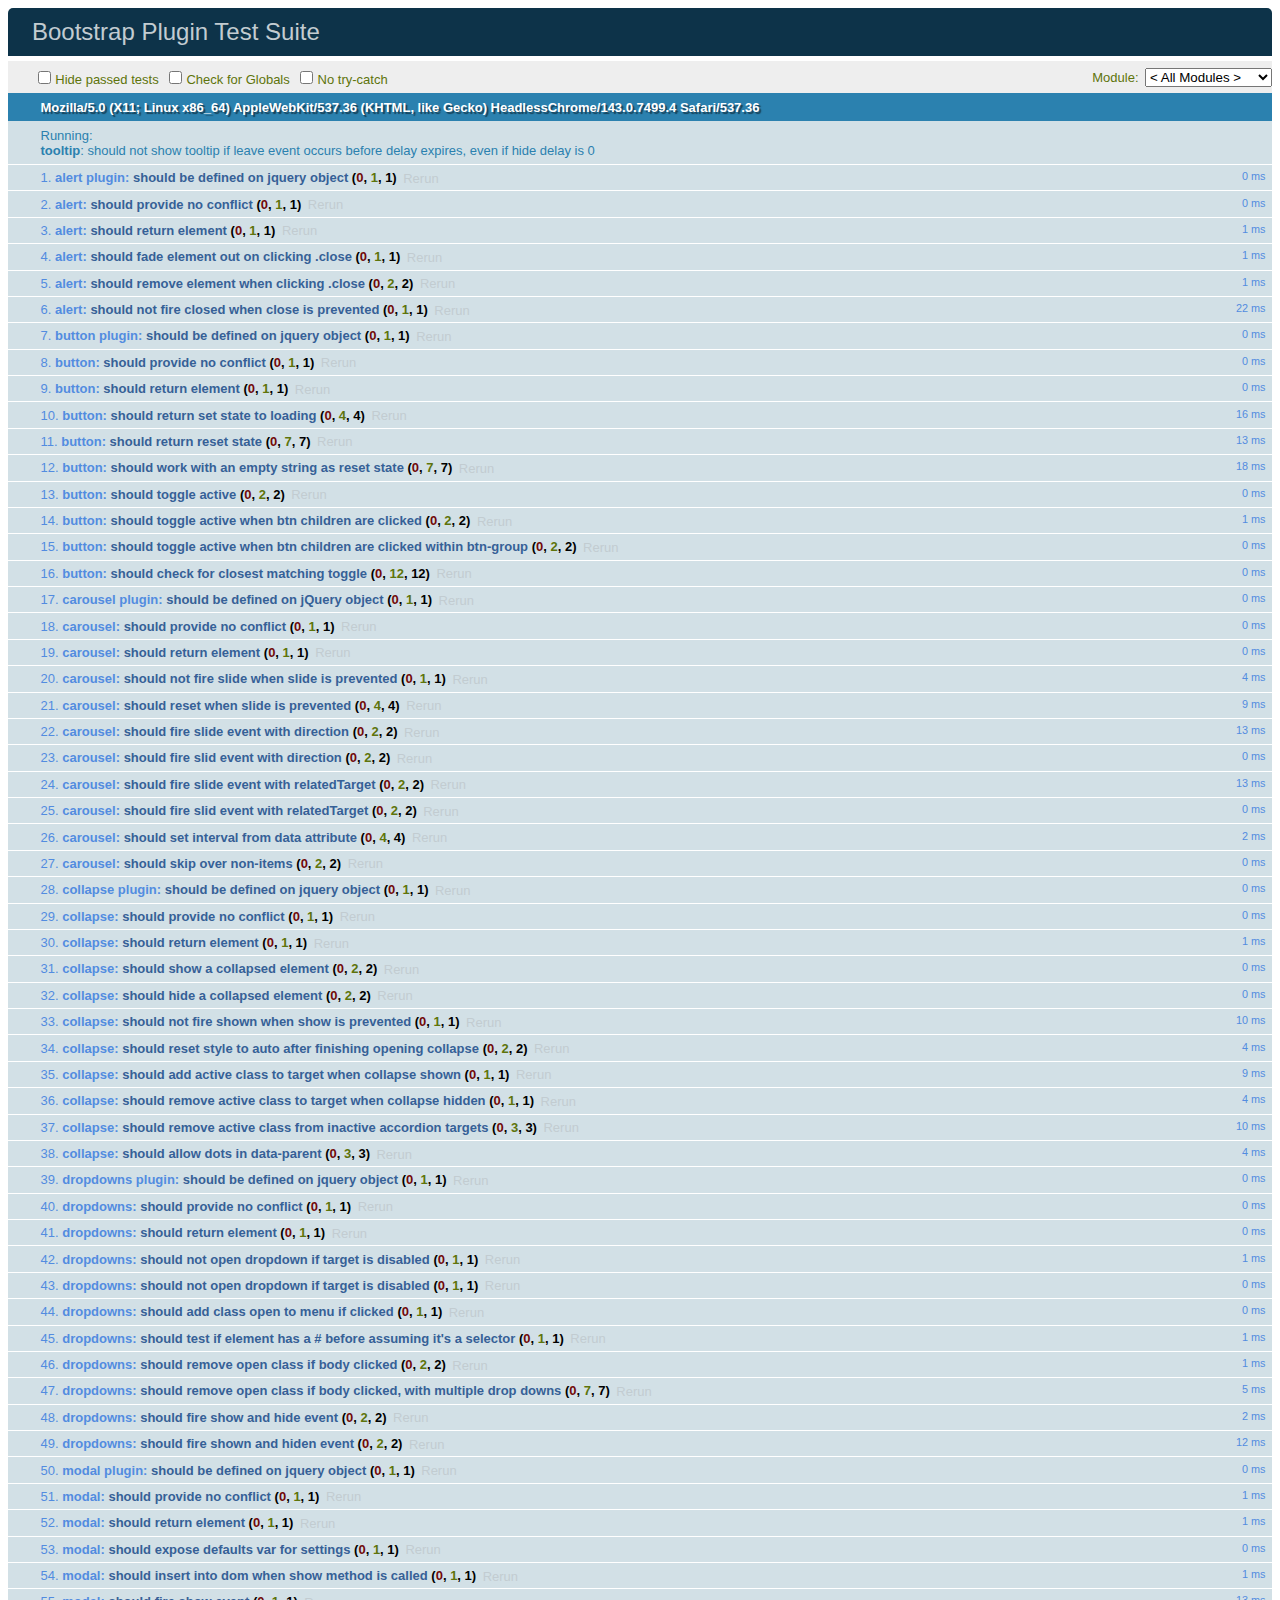
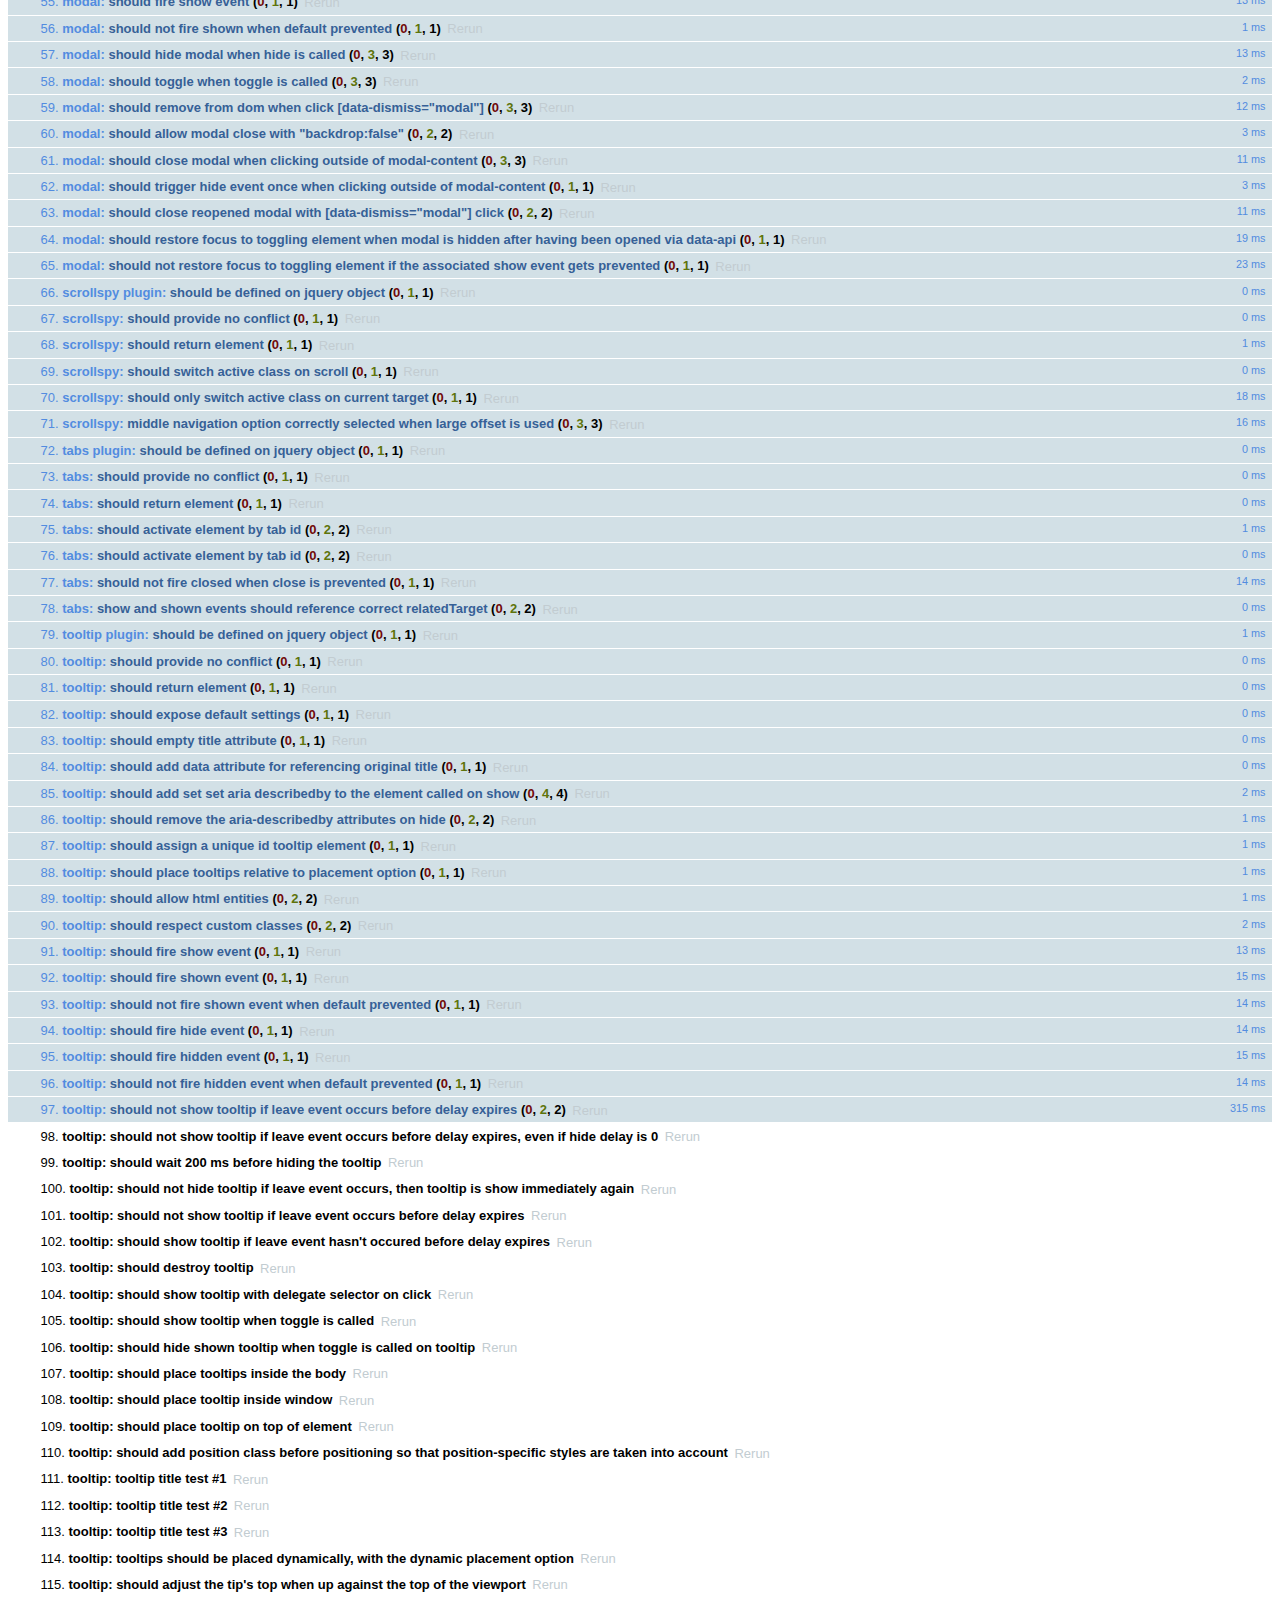
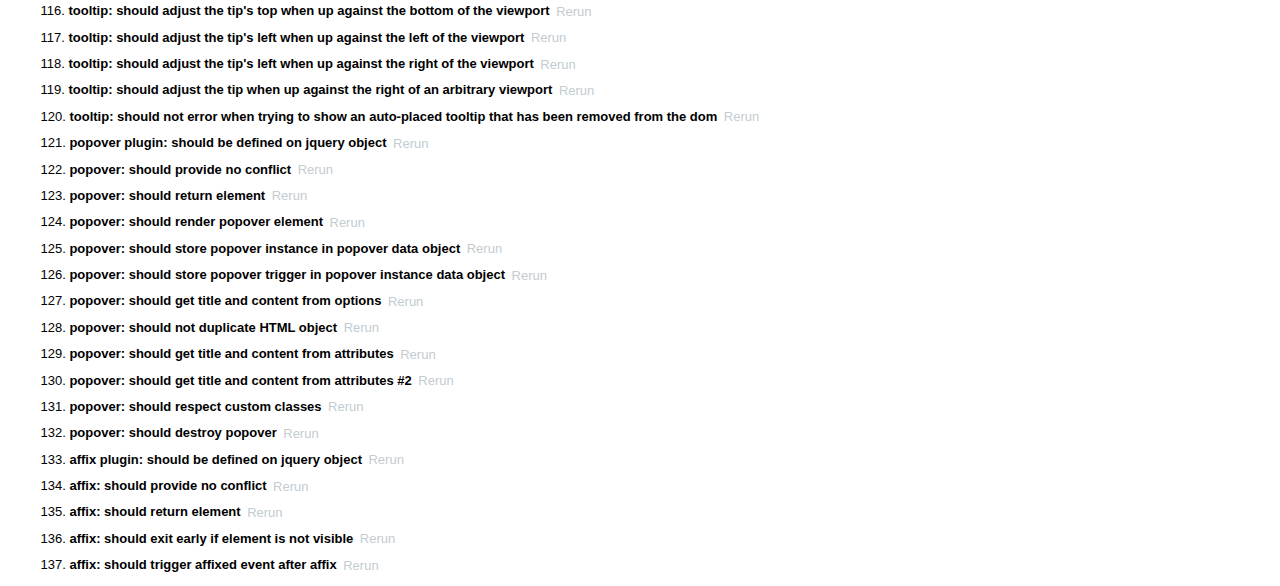
<file: bootstrap/js/tests/index.html>
<!DOCTYPE html>
<html>
  <head>
    <meta charset="utf-8">
    <title>Bootstrap Plugin Test Suite</title>

    <!-- jQuery -->
    <script src="vendor/jquery.min.js"></script>

    <!-- QUnit -->
    <link rel="stylesheet" href="vendor/qunit.css" media="screen">
    <script src="vendor/qunit.js"></script>
    <script>
      // See https://github.com/axemclion/grunt-saucelabs#test-result-details-with-qunit
      var log = []
      QUnit.done = function (test_results) {
        var tests = log.map(function (details) {
          return {
            name: details.name,
            result: details.result,
            expected: details.expected,
            actual: details.actual,
            source: details.source
          }
        })
        test_results.tests = tests

        // Delaying results a bit because in real-world scenario you won't get them immediately
        setTimeout(function () {
          window.global_test_results = test_results
        }, 2000)
      }

      QUnit.testStart(function (testDetails) {
        QUnit.log = function (details) {
          if (!details.result) {
            details.name = testDetails.name
            log.push(details)
          }
        }
      })
    </script>

    <!-- Plugin sources -->
    <script>$.support.transition = false</script>
    <script src="../../js/alert.js"></script>
    <script src="../../js/button.js"></script>
    <script src="../../js/carousel.js"></script>
    <script src="../../js/collapse.js"></script>
    <script src="../../js/dropdown.js"></script>
    <script src="../../js/modal.js"></script>
    <script src="../../js/scrollspy.js"></script>
    <script src="../../js/tab.js"></script>
    <script src="../../js/tooltip.js"></script>
    <script src="../../js/popover.js"></script>
    <script src="../../js/affix.js"></script>

    <!-- Unit tests -->
    <script src="unit/alert.js"></script>
    <script src="unit/button.js"></script>
    <script src="unit/carousel.js"></script>
    <script src="unit/collapse.js"></script>
    <script src="unit/dropdown.js"></script>
    <script src="unit/modal.js"></script>
    <script src="unit/scrollspy.js"></script>
    <script src="unit/tab.js"></script>
    <script src="unit/tooltip.js"></script>
    <script src="unit/popover.js"></script>
    <script src="unit/affix.js"></script>

  </head>
  <body>
    <div>
      <div id="qunit"></div>
      <div id="qunit-fixture"></div>
    </div>
  </body>
</html>
</file>
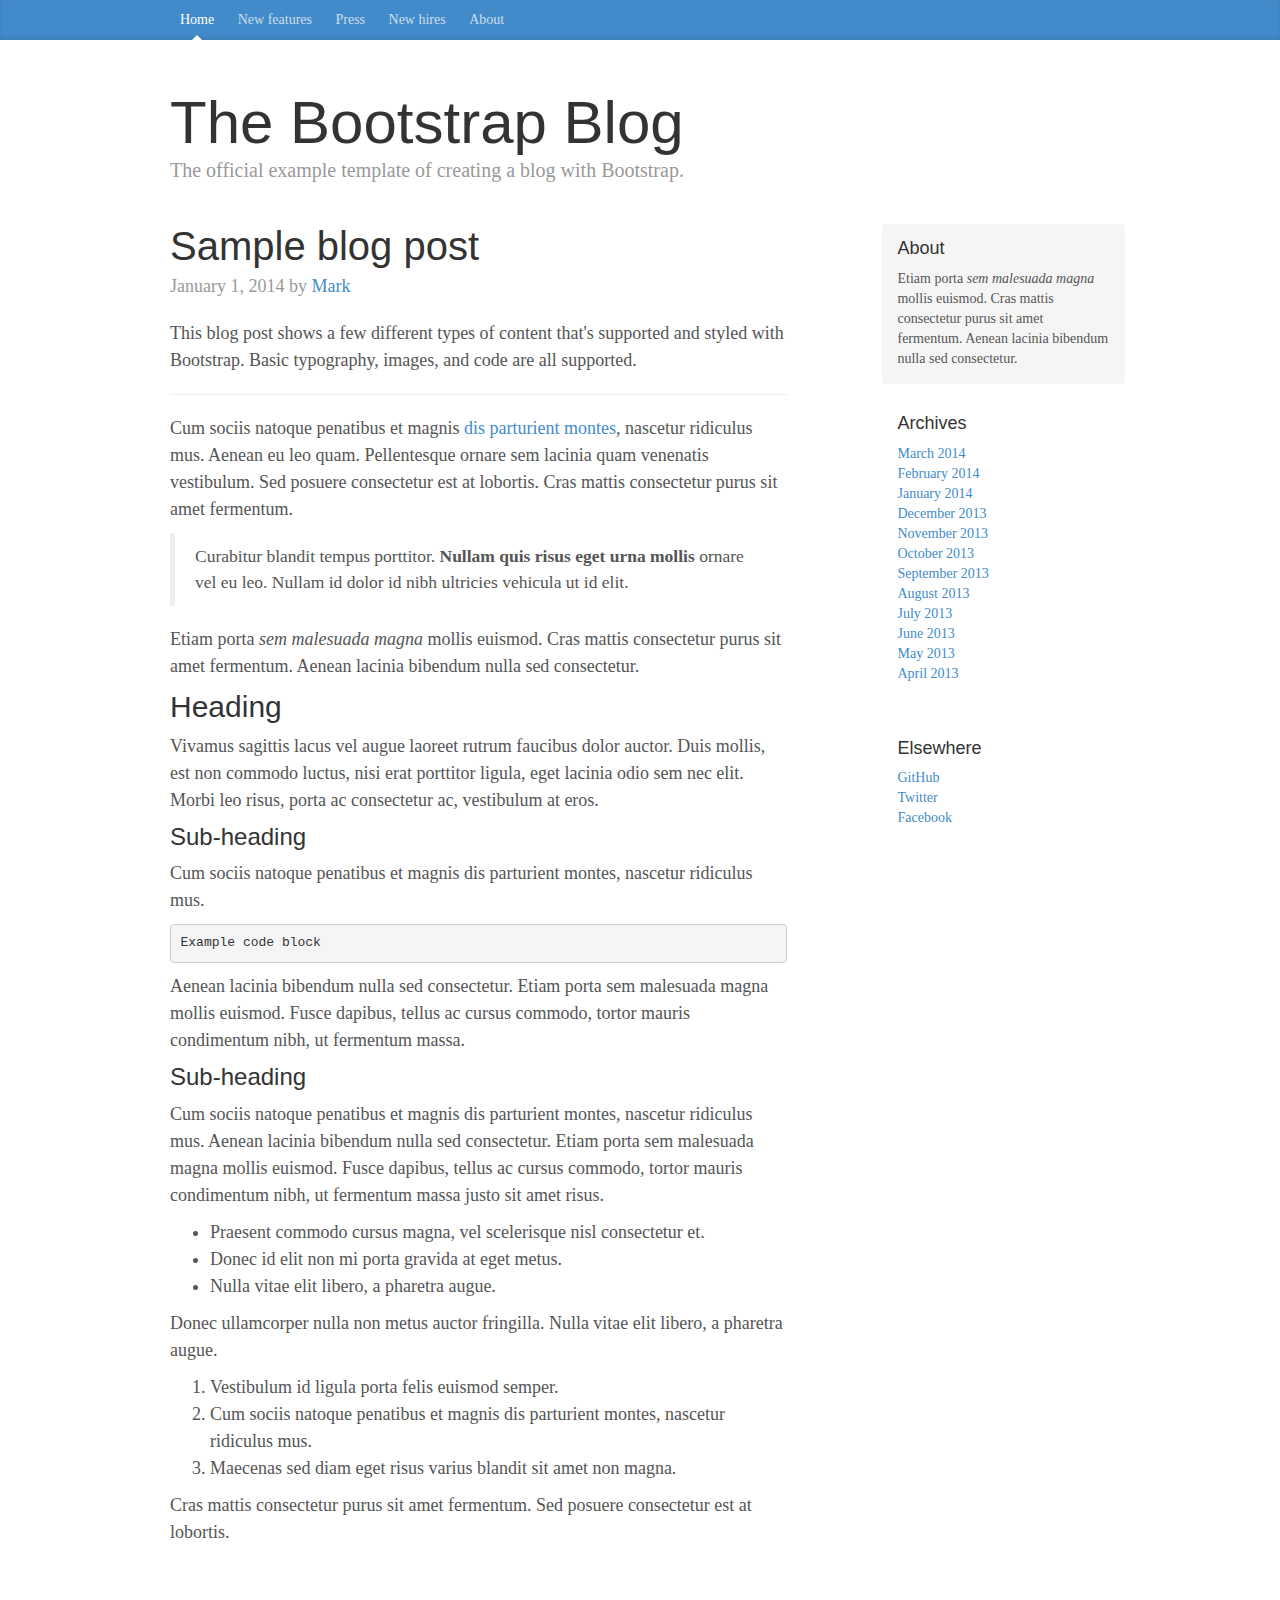
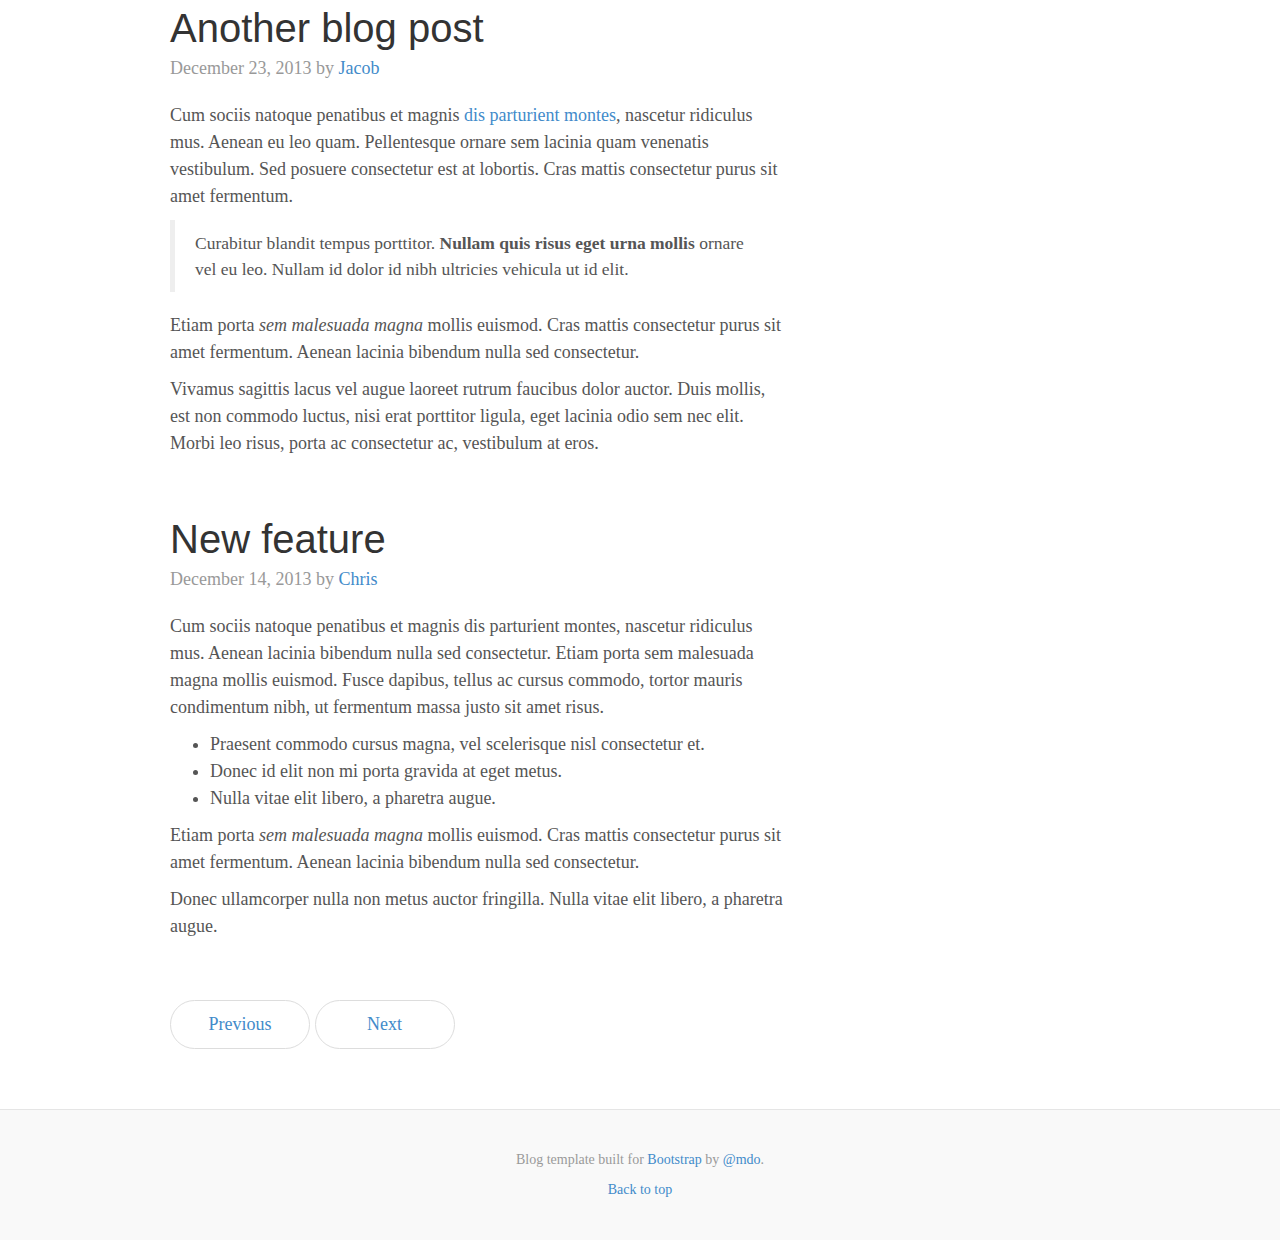
<file: bootstrap/docs/examples/blog/index.html>
<!DOCTYPE html>
<html lang="en">
  <head>
    <meta charset="utf-8">
    <meta http-equiv="X-UA-Compatible" content="IE=edge">
    <meta name="viewport" content="width=device-width, initial-scale=1">
    <meta name="description" content="">
    <meta name="author" content="">
    <link rel="icon" href="../../favicon.ico">

    <title>Blog Template for Bootstrap</title>

    <!-- Bootstrap core CSS -->
    <link href="../../dist/css/bootstrap.min.css" rel="stylesheet">

    <!-- Custom styles for this template -->
    <link href="blog.css" rel="stylesheet">

    <!-- Just for debugging purposes. Don't actually copy these 2 lines! -->
    <!--[if lt IE 9]><script src="../../assets/js/ie8-responsive-file-warning.js"></script><![endif]-->
    <script src="../../assets/js/ie-emulation-modes-warning.js"></script>

    <!-- IE10 viewport hack for Surface/desktop Windows 8 bug -->
    <script src="../../assets/js/ie10-viewport-bug-workaround.js"></script>

    <!-- HTML5 shim and Respond.js IE8 support of HTML5 elements and media queries -->
    <!--[if lt IE 9]>
      <script src="https://oss.maxcdn.com/html5shiv/3.7.2/html5shiv.min.js"></script>
      <script src="https://oss.maxcdn.com/respond/1.4.2/respond.min.js"></script>
    <![endif]-->
  </head>

  <body>

    <div class="blog-masthead">
      <div class="container">
        <nav class="blog-nav">
          <a class="blog-nav-item active" href="#">Home</a>
          <a class="blog-nav-item" href="#">New features</a>
          <a class="blog-nav-item" href="#">Press</a>
          <a class="blog-nav-item" href="#">New hires</a>
          <a class="blog-nav-item" href="#">About</a>
        </nav>
      </div>
    </div>

    <div class="container">

      <div class="blog-header">
        <h1 class="blog-title">The Bootstrap Blog</h1>
        <p class="lead blog-description">The official example template of creating a blog with Bootstrap.</p>
      </div>

      <div class="row">

        <div class="col-sm-8 blog-main">

          <div class="blog-post">
            <h2 class="blog-post-title">Sample blog post</h2>
            <p class="blog-post-meta">January 1, 2014 by <a href="#">Mark</a></p>

            <p>This blog post shows a few different types of content that's supported and styled with Bootstrap. Basic typography, images, and code are all supported.</p>
            <hr>
            <p>Cum sociis natoque penatibus et magnis <a href="#">dis parturient montes</a>, nascetur ridiculus mus. Aenean eu leo quam. Pellentesque ornare sem lacinia quam venenatis vestibulum. Sed posuere consectetur est at lobortis. Cras mattis consectetur purus sit amet fermentum.</p>
            <blockquote>
              <p>Curabitur blandit tempus porttitor. <strong>Nullam quis risus eget urna mollis</strong> ornare vel eu leo. Nullam id dolor id nibh ultricies vehicula ut id elit.</p>
            </blockquote>
            <p>Etiam porta <em>sem malesuada magna</em> mollis euismod. Cras mattis consectetur purus sit amet fermentum. Aenean lacinia bibendum nulla sed consectetur.</p>
            <h2>Heading</h2>
            <p>Vivamus sagittis lacus vel augue laoreet rutrum faucibus dolor auctor. Duis mollis, est non commodo luctus, nisi erat porttitor ligula, eget lacinia odio sem nec elit. Morbi leo risus, porta ac consectetur ac, vestibulum at eros.</p>
            <h3>Sub-heading</h3>
            <p>Cum sociis natoque penatibus et magnis dis parturient montes, nascetur ridiculus mus.</p>
            <pre><code>Example code block</code></pre>
            <p>Aenean lacinia bibendum nulla sed consectetur. Etiam porta sem malesuada magna mollis euismod. Fusce dapibus, tellus ac cursus commodo, tortor mauris condimentum nibh, ut fermentum massa.</p>
            <h3>Sub-heading</h3>
            <p>Cum sociis natoque penatibus et magnis dis parturient montes, nascetur ridiculus mus. Aenean lacinia bibendum nulla sed consectetur. Etiam porta sem malesuada magna mollis euismod. Fusce dapibus, tellus ac cursus commodo, tortor mauris condimentum nibh, ut fermentum massa justo sit amet risus.</p>
            <ul>
              <li>Praesent commodo cursus magna, vel scelerisque nisl consectetur et.</li>
              <li>Donec id elit non mi porta gravida at eget metus.</li>
              <li>Nulla vitae elit libero, a pharetra augue.</li>
            </ul>
            <p>Donec ullamcorper nulla non metus auctor fringilla. Nulla vitae elit libero, a pharetra augue.</p>
            <ol>
              <li>Vestibulum id ligula porta felis euismod semper.</li>
              <li>Cum sociis natoque penatibus et magnis dis parturient montes, nascetur ridiculus mus.</li>
              <li>Maecenas sed diam eget risus varius blandit sit amet non magna.</li>
            </ol>
            <p>Cras mattis consectetur purus sit amet fermentum. Sed posuere consectetur est at lobortis.</p>
          </div><!-- /.blog-post -->

          <div class="blog-post">
            <h2 class="blog-post-title">Another blog post</h2>
            <p class="blog-post-meta">December 23, 2013 by <a href="#">Jacob</a></p>

            <p>Cum sociis natoque penatibus et magnis <a href="#">dis parturient montes</a>, nascetur ridiculus mus. Aenean eu leo quam. Pellentesque ornare sem lacinia quam venenatis vestibulum. Sed posuere consectetur est at lobortis. Cras mattis consectetur purus sit amet fermentum.</p>
            <blockquote>
              <p>Curabitur blandit tempus porttitor. <strong>Nullam quis risus eget urna mollis</strong> ornare vel eu leo. Nullam id dolor id nibh ultricies vehicula ut id elit.</p>
            </blockquote>
            <p>Etiam porta <em>sem malesuada magna</em> mollis euismod. Cras mattis consectetur purus sit amet fermentum. Aenean lacinia bibendum nulla sed consectetur.</p>
            <p>Vivamus sagittis lacus vel augue laoreet rutrum faucibus dolor auctor. Duis mollis, est non commodo luctus, nisi erat porttitor ligula, eget lacinia odio sem nec elit. Morbi leo risus, porta ac consectetur ac, vestibulum at eros.</p>
          </div><!-- /.blog-post -->

          <div class="blog-post">
            <h2 class="blog-post-title">New feature</h2>
            <p class="blog-post-meta">December 14, 2013 by <a href="#">Chris</a></p>

            <p>Cum sociis natoque penatibus et magnis dis parturient montes, nascetur ridiculus mus. Aenean lacinia bibendum nulla sed consectetur. Etiam porta sem malesuada magna mollis euismod. Fusce dapibus, tellus ac cursus commodo, tortor mauris condimentum nibh, ut fermentum massa justo sit amet risus.</p>
            <ul>
              <li>Praesent commodo cursus magna, vel scelerisque nisl consectetur et.</li>
              <li>Donec id elit non mi porta gravida at eget metus.</li>
              <li>Nulla vitae elit libero, a pharetra augue.</li>
            </ul>
            <p>Etiam porta <em>sem malesuada magna</em> mollis euismod. Cras mattis consectetur purus sit amet fermentum. Aenean lacinia bibendum nulla sed consectetur.</p>
            <p>Donec ullamcorper nulla non metus auctor fringilla. Nulla vitae elit libero, a pharetra augue.</p>
          </div><!-- /.blog-post -->

          <ul class="pager">
            <li><a href="#">Previous</a></li>
            <li><a href="#">Next</a></li>
          </ul>

        </div><!-- /.blog-main -->

        <div class="col-sm-3 col-sm-offset-1 blog-sidebar">
          <div class="sidebar-module sidebar-module-inset">
            <h4>About</h4>
            <p>Etiam porta <em>sem malesuada magna</em> mollis euismod. Cras mattis consectetur purus sit amet fermentum. Aenean lacinia bibendum nulla sed consectetur.</p>
          </div>
          <div class="sidebar-module">
            <h4>Archives</h4>
            <ol class="list-unstyled">
              <li><a href="#">March 2014</a></li>
              <li><a href="#">February 2014</a></li>
              <li><a href="#">January 2014</a></li>
              <li><a href="#">December 2013</a></li>
              <li><a href="#">November 2013</a></li>
              <li><a href="#">October 2013</a></li>
              <li><a href="#">September 2013</a></li>
              <li><a href="#">August 2013</a></li>
              <li><a href="#">July 2013</a></li>
              <li><a href="#">June 2013</a></li>
              <li><a href="#">May 2013</a></li>
              <li><a href="#">April 2013</a></li>
            </ol>
          </div>
          <div class="sidebar-module">
            <h4>Elsewhere</h4>
            <ol class="list-unstyled">
              <li><a href="#">GitHub</a></li>
              <li><a href="#">Twitter</a></li>
              <li><a href="#">Facebook</a></li>
            </ol>
          </div>
        </div><!-- /.blog-sidebar -->

      </div><!-- /.row -->

    </div><!-- /.container -->

    <div class="blog-footer">
      <p>Blog template built for <a href="http://getbootstrap.com">Bootstrap</a> by <a href="https://twitter.com/mdo">@mdo</a>.</p>
      <p>
        <a href="#">Back to top</a>
      </p>
    </div>


    <!-- Bootstrap core JavaScript
    ================================================== -->
    <!-- Placed at the end of the document so the pages load faster -->
    <script src="https://ajax.googleapis.com/ajax/libs/jquery/1.11.1/jquery.min.js"></script>
    <script src="../../dist/js/bootstrap.min.js"></script>
    <script src="../../assets/js/docs.min.js"></script>
  </body>
</html>
</file>
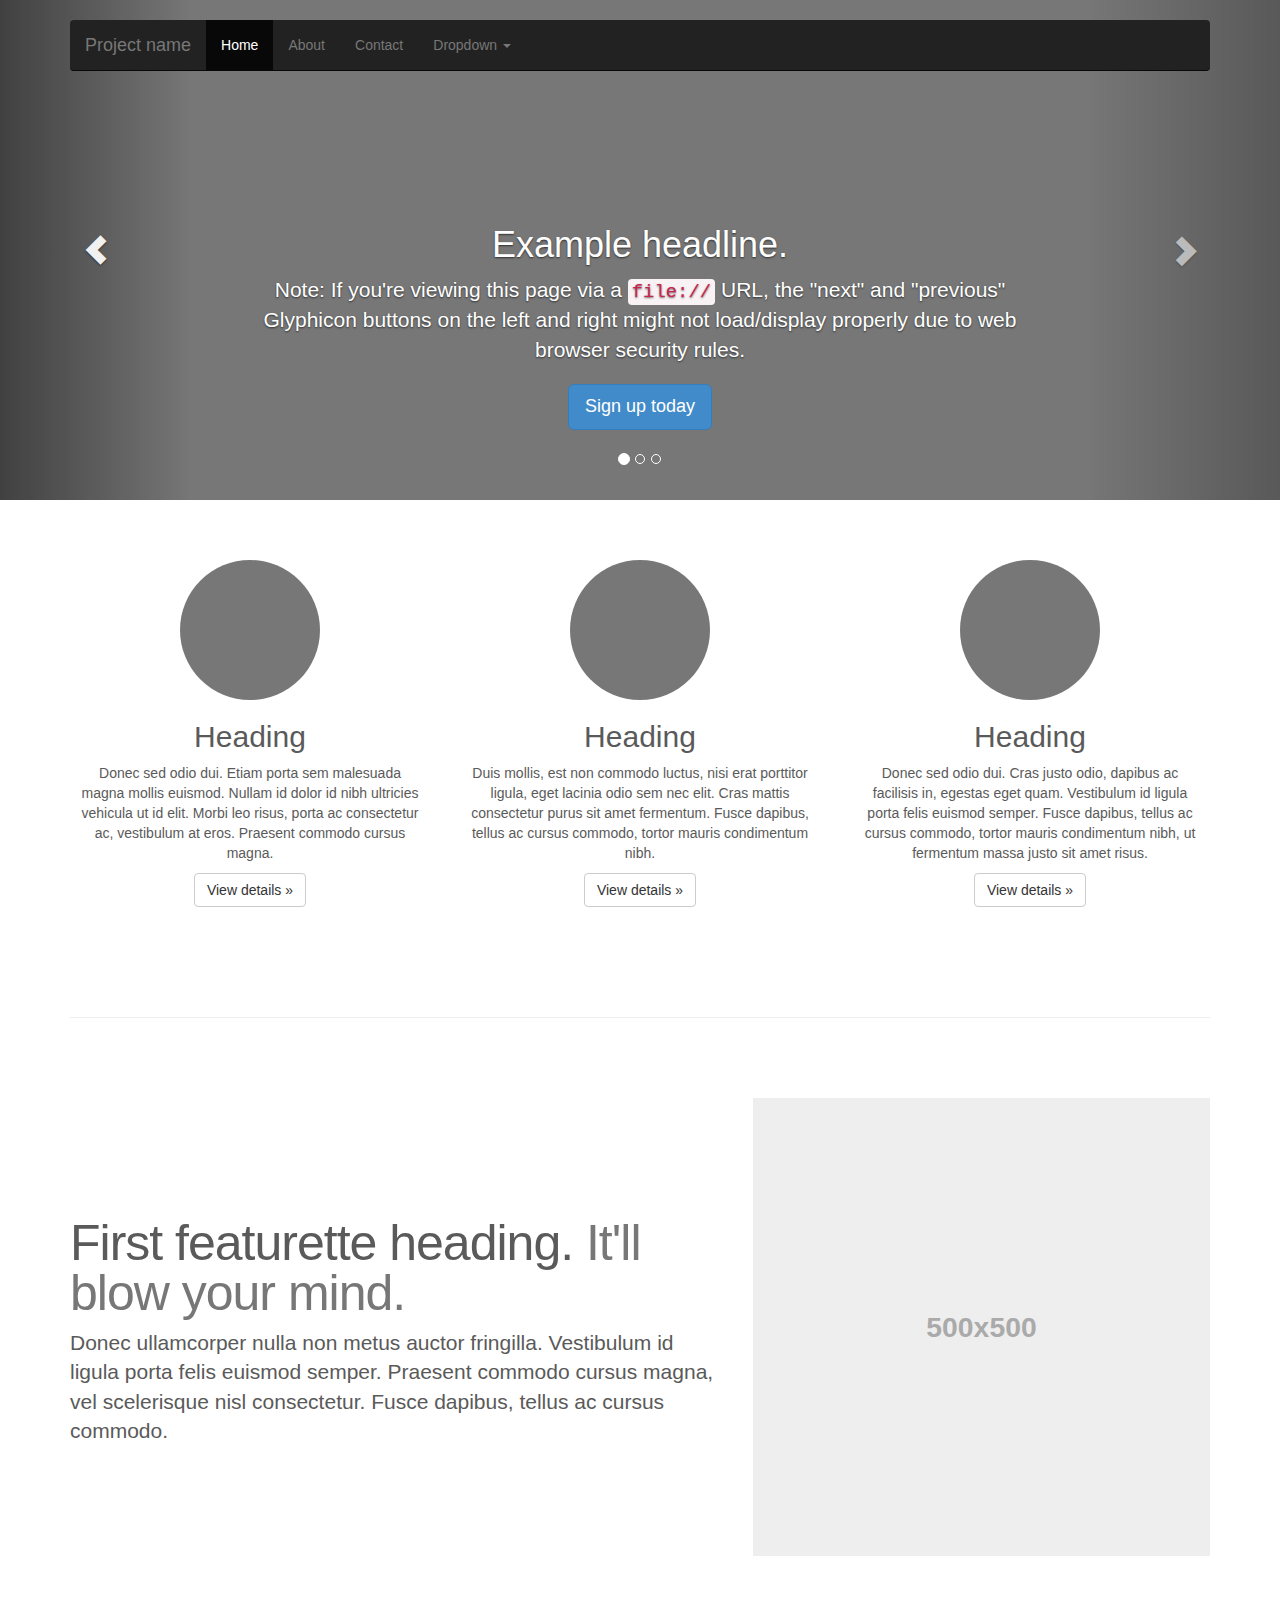
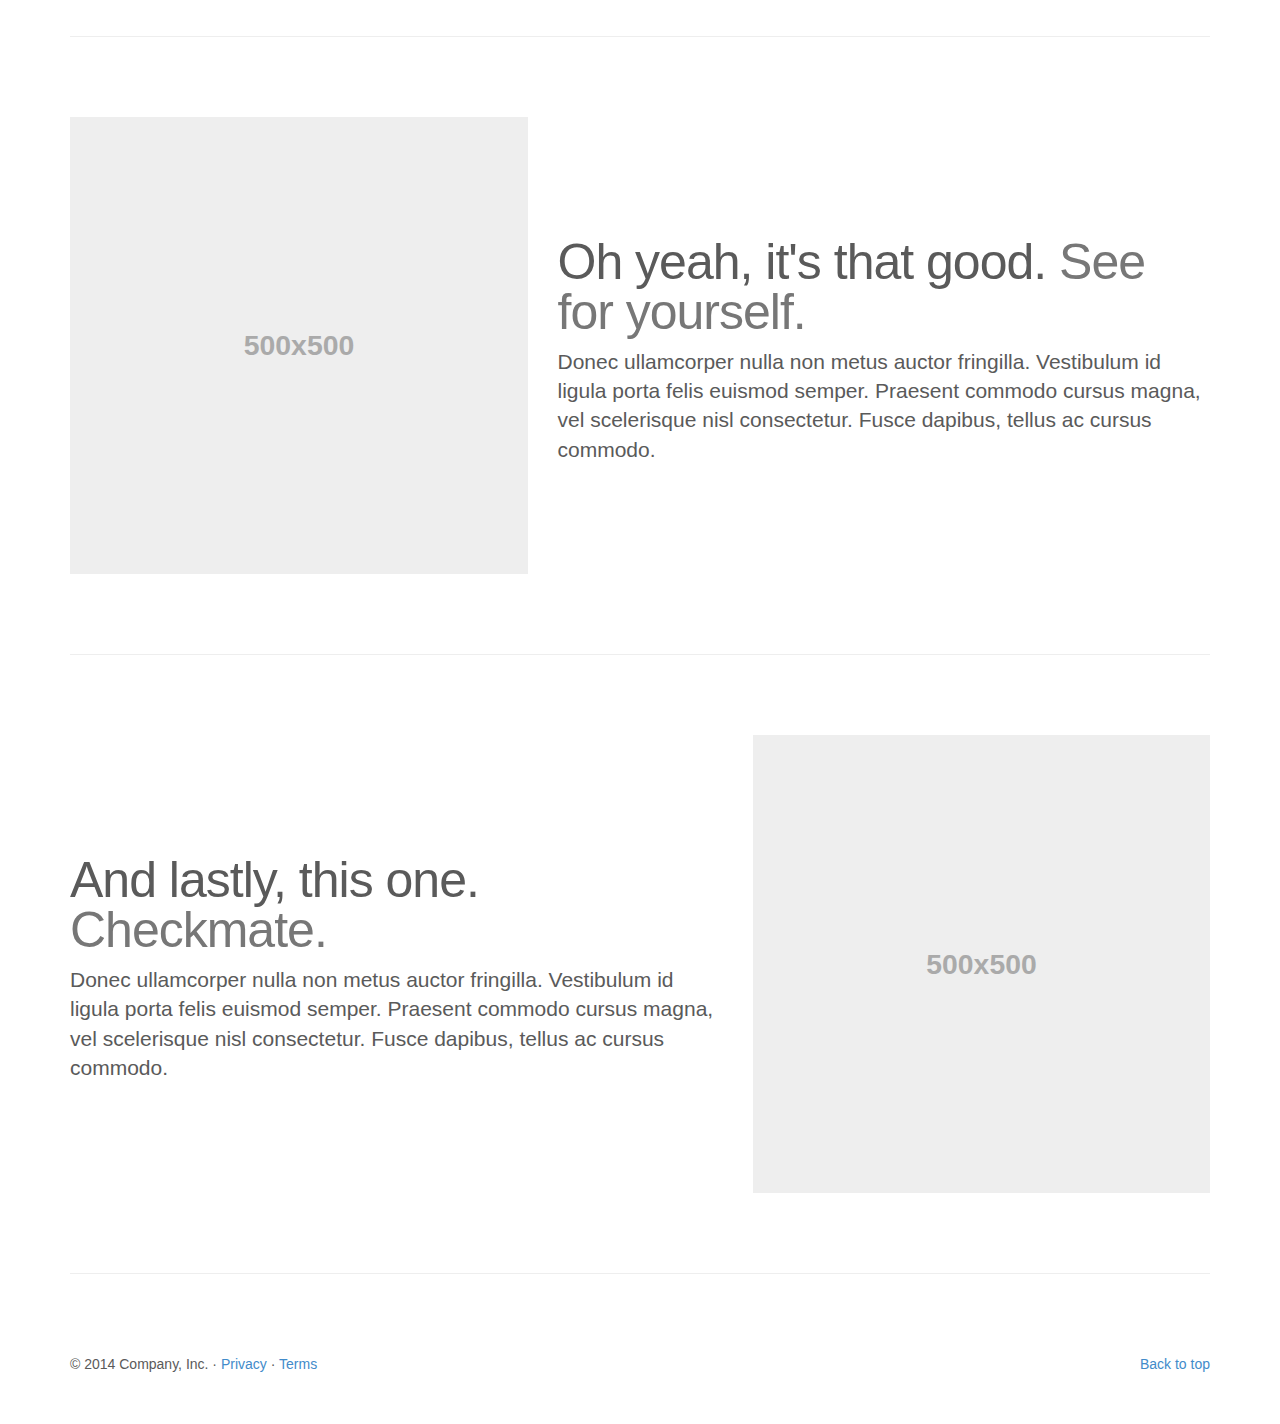
<file: bootstrap/docs/examples/carousel/index.html>
<!DOCTYPE html>
<html lang="en">
  <head>
    <meta charset="utf-8">
    <meta http-equiv="X-UA-Compatible" content="IE=edge">
    <meta name="viewport" content="width=device-width, initial-scale=1">
    <meta name="description" content="">
    <meta name="author" content="">
    <link rel="icon" href="../../favicon.ico">

    <title>Carousel Template for Bootstrap</title>

    <!-- Bootstrap core CSS -->
    <link href="../../dist/css/bootstrap.min.css" rel="stylesheet">

    <!-- Just for debugging purposes. Don't actually copy these 2 lines! -->
    <!--[if lt IE 9]><script src="../../assets/js/ie8-responsive-file-warning.js"></script><![endif]-->
    <script src="../../assets/js/ie-emulation-modes-warning.js"></script>

    <!-- IE10 viewport hack for Surface/desktop Windows 8 bug -->
    <script src="../../assets/js/ie10-viewport-bug-workaround.js"></script>

    <!-- HTML5 shim and Respond.js IE8 support of HTML5 elements and media queries -->
    <!--[if lt IE 9]>
      <script src="https://oss.maxcdn.com/html5shiv/3.7.2/html5shiv.min.js"></script>
      <script src="https://oss.maxcdn.com/respond/1.4.2/respond.min.js"></script>
    <![endif]-->

    <!-- Custom styles for this template -->
    <link href="carousel.css" rel="stylesheet">
  </head>
<!-- NAVBAR
================================================== -->
  <body>
    <div class="navbar-wrapper">
      <div class="container">

        <div class="navbar navbar-inverse navbar-static-top" role="navigation">
          <div class="container">
            <div class="navbar-header">
              <button type="button" class="navbar-toggle" data-toggle="collapse" data-target=".navbar-collapse">
                <span class="sr-only">Toggle navigation</span>
                <span class="icon-bar"></span>
                <span class="icon-bar"></span>
                <span class="icon-bar"></span>
              </button>
              <a class="navbar-brand" href="#">Project name</a>
            </div>
            <div class="navbar-collapse collapse">
              <ul class="nav navbar-nav">
                <li class="active"><a href="#">Home</a></li>
                <li><a href="#about">About</a></li>
                <li><a href="#contact">Contact</a></li>
                <li class="dropdown">
                  <a href="#" class="dropdown-toggle" data-toggle="dropdown">Dropdown <span class="caret"></span></a>
                  <ul class="dropdown-menu" role="menu">
                    <li><a href="#">Action</a></li>
                    <li><a href="#">Another action</a></li>
                    <li><a href="#">Something else here</a></li>
                    <li class="divider"></li>
                    <li class="dropdown-header">Nav header</li>
                    <li><a href="#">Separated link</a></li>
                    <li><a href="#">One more separated link</a></li>
                  </ul>
                </li>
              </ul>
            </div>
          </div>
        </div>

      </div>
    </div>


    <!-- Carousel
    ================================================== -->
    <div id="myCarousel" class="carousel slide" data-ride="carousel">
      <!-- Indicators -->
      <ol class="carousel-indicators">
        <li data-target="#myCarousel" data-slide-to="0" class="active"></li>
        <li data-target="#myCarousel" data-slide-to="1"></li>
        <li data-target="#myCarousel" data-slide-to="2"></li>
      </ol>
      <div class="carousel-inner">
        <div class="item active">
          <img src="[data-uri]" alt="First slide">
          <div class="container">
            <div class="carousel-caption">
              <h1>Example headline.</h1>
              <p>Note: If you're viewing this page via a <code>file://</code> URL, the "next" and "previous" Glyphicon buttons on the left and right might not load/display properly due to web browser security rules.</p>
              <p><a class="btn btn-lg btn-primary" href="#" role="button">Sign up today</a></p>
            </div>
          </div>
        </div>
        <div class="item">
          <img src="[data-uri]" alt="Second slide">
          <div class="container">
            <div class="carousel-caption">
              <h1>Another example headline.</h1>
              <p>Cras justo odio, dapibus ac facilisis in, egestas eget quam. Donec id elit non mi porta gravida at eget metus. Nullam id dolor id nibh ultricies vehicula ut id elit.</p>
              <p><a class="btn btn-lg btn-primary" href="#" role="button">Learn more</a></p>
            </div>
          </div>
        </div>
        <div class="item">
          <img src="[data-uri]" alt="Third slide">
          <div class="container">
            <div class="carousel-caption">
              <h1>One more for good measure.</h1>
              <p>Cras justo odio, dapibus ac facilisis in, egestas eget quam. Donec id elit non mi porta gravida at eget metus. Nullam id dolor id nibh ultricies vehicula ut id elit.</p>
              <p><a class="btn btn-lg btn-primary" href="#" role="button">Browse gallery</a></p>
            </div>
          </div>
        </div>
      </div>
      <a class="left carousel-control" href="#myCarousel" role="button" data-slide="prev"><span class="glyphicon glyphicon-chevron-left"></span></a>
      <a class="right carousel-control" href="#myCarousel" role="button" data-slide="next"><span class="glyphicon glyphicon-chevron-right"></span></a>
    </div><!-- /.carousel -->



    <!-- Marketing messaging and featurettes
    ================================================== -->
    <!-- Wrap the rest of the page in another container to center all the content. -->

    <div class="container marketing">

      <!-- Three columns of text below the carousel -->
      <div class="row">
        <div class="col-lg-4">
          <img class="img-circle" src="[data-uri]" alt="Generic placeholder image" style="width: 140px; height: 140px;">
          <h2>Heading</h2>
          <p>Donec sed odio dui. Etiam porta sem malesuada magna mollis euismod. Nullam id dolor id nibh ultricies vehicula ut id elit. Morbi leo risus, porta ac consectetur ac, vestibulum at eros. Praesent commodo cursus magna.</p>
          <p><a class="btn btn-default" href="#" role="button">View details &raquo;</a></p>
        </div><!-- /.col-lg-4 -->
        <div class="col-lg-4">
          <img class="img-circle" src="[data-uri]" alt="Generic placeholder image" style="width: 140px; height: 140px;">
          <h2>Heading</h2>
          <p>Duis mollis, est non commodo luctus, nisi erat porttitor ligula, eget lacinia odio sem nec elit. Cras mattis consectetur purus sit amet fermentum. Fusce dapibus, tellus ac cursus commodo, tortor mauris condimentum nibh.</p>
          <p><a class="btn btn-default" href="#" role="button">View details &raquo;</a></p>
        </div><!-- /.col-lg-4 -->
        <div class="col-lg-4">
          <img class="img-circle" src="[data-uri]" alt="Generic placeholder image" style="width: 140px; height: 140px;">
          <h2>Heading</h2>
          <p>Donec sed odio dui. Cras justo odio, dapibus ac facilisis in, egestas eget quam. Vestibulum id ligula porta felis euismod semper. Fusce dapibus, tellus ac cursus commodo, tortor mauris condimentum nibh, ut fermentum massa justo sit amet risus.</p>
          <p><a class="btn btn-default" href="#" role="button">View details &raquo;</a></p>
        </div><!-- /.col-lg-4 -->
      </div><!-- /.row -->


      <!-- START THE FEATURETTES -->

      <hr class="featurette-divider">

      <div class="row featurette">
        <div class="col-md-7">
          <h2 class="featurette-heading">First featurette heading. <span class="text-muted">It'll blow your mind.</span></h2>
          <p class="lead">Donec ullamcorper nulla non metus auctor fringilla. Vestibulum id ligula porta felis euismod semper. Praesent commodo cursus magna, vel scelerisque nisl consectetur. Fusce dapibus, tellus ac cursus commodo.</p>
        </div>
        <div class="col-md-5">
          <img class="featurette-image img-responsive" data-src="holder.js/500x500/auto" alt="Generic placeholder image">
        </div>
      </div>

      <hr class="featurette-divider">

      <div class="row featurette">
        <div class="col-md-5">
          <img class="featurette-image img-responsive" data-src="holder.js/500x500/auto" alt="Generic placeholder image">
        </div>
        <div class="col-md-7">
          <h2 class="featurette-heading">Oh yeah, it's that good. <span class="text-muted">See for yourself.</span></h2>
          <p class="lead">Donec ullamcorper nulla non metus auctor fringilla. Vestibulum id ligula porta felis euismod semper. Praesent commodo cursus magna, vel scelerisque nisl consectetur. Fusce dapibus, tellus ac cursus commodo.</p>
        </div>
      </div>

      <hr class="featurette-divider">

      <div class="row featurette">
        <div class="col-md-7">
          <h2 class="featurette-heading">And lastly, this one. <span class="text-muted">Checkmate.</span></h2>
          <p class="lead">Donec ullamcorper nulla non metus auctor fringilla. Vestibulum id ligula porta felis euismod semper. Praesent commodo cursus magna, vel scelerisque nisl consectetur. Fusce dapibus, tellus ac cursus commodo.</p>
        </div>
        <div class="col-md-5">
          <img class="featurette-image img-responsive" data-src="holder.js/500x500/auto" alt="Generic placeholder image">
        </div>
      </div>

      <hr class="featurette-divider">

      <!-- /END THE FEATURETTES -->


      <!-- FOOTER -->
      <footer>
        <p class="pull-right"><a href="#">Back to top</a></p>
        <p>&copy; 2014 Company, Inc. &middot; <a href="#">Privacy</a> &middot; <a href="#">Terms</a></p>
      </footer>

    </div><!-- /.container -->


    <!-- Bootstrap core JavaScript
    ================================================== -->
    <!-- Placed at the end of the document so the pages load faster -->
    <script src="https://ajax.googleapis.com/ajax/libs/jquery/1.11.1/jquery.min.js"></script>
    <script src="../../dist/js/bootstrap.min.js"></script>
    <script src="../../assets/js/docs.min.js"></script>
  </body>
</html>
</file>
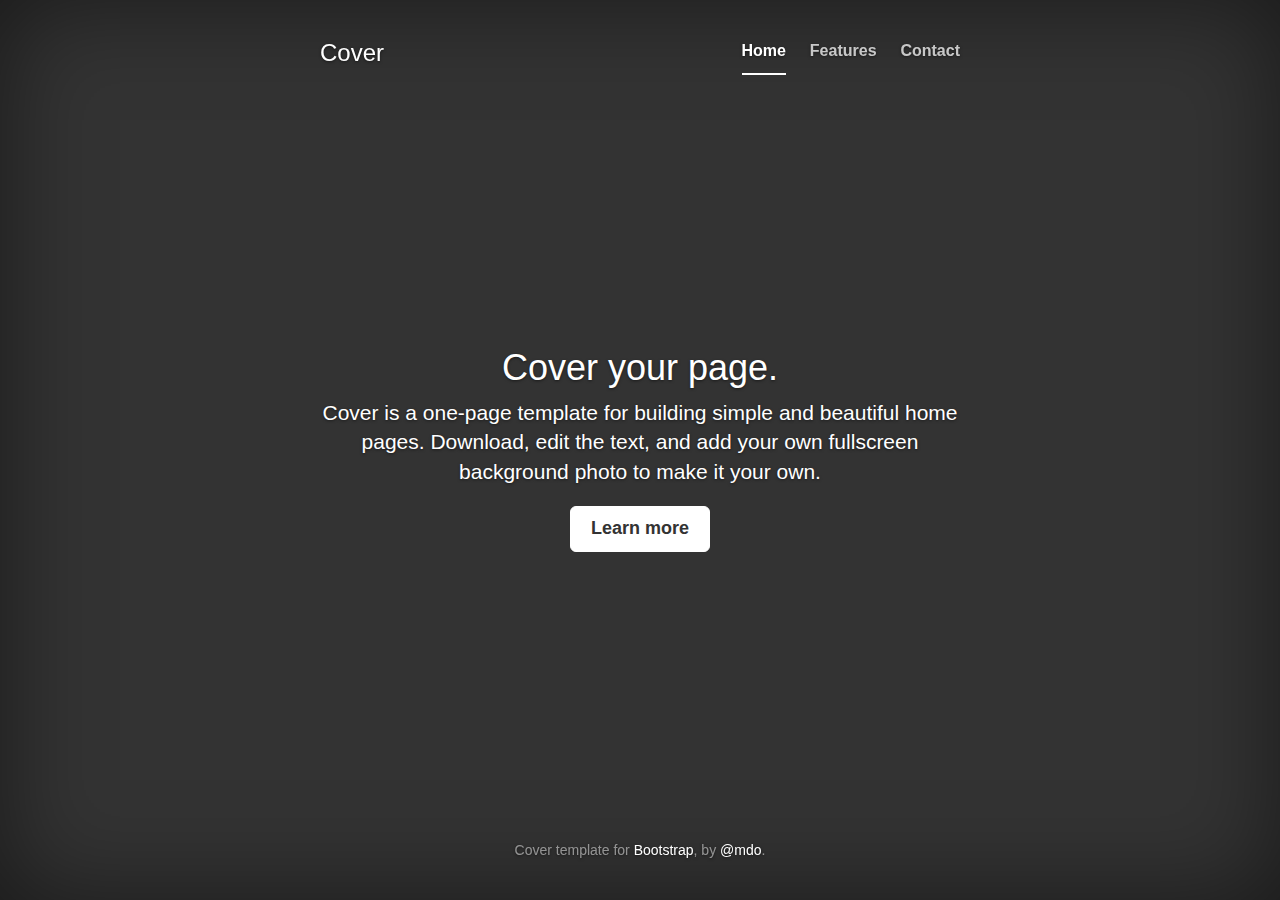
<file: bootstrap/docs/examples/cover/index.html>
<!DOCTYPE html>
<html lang="en">
  <head>
    <meta charset="utf-8">
    <meta http-equiv="X-UA-Compatible" content="IE=edge">
    <meta name="viewport" content="width=device-width, initial-scale=1">
    <meta name="description" content="">
    <meta name="author" content="">
    <link rel="icon" href="../../favicon.ico">

    <title>Cover Template for Bootstrap</title>

    <!-- Bootstrap core CSS -->
    <link href="../../dist/css/bootstrap.min.css" rel="stylesheet">

    <!-- Custom styles for this template -->
    <link href="cover.css" rel="stylesheet">

    <!-- Just for debugging purposes. Don't actually copy these 2 lines! -->
    <!--[if lt IE 9]><script src="../../assets/js/ie8-responsive-file-warning.js"></script><![endif]-->
    <script src="../../assets/js/ie-emulation-modes-warning.js"></script>

    <!-- IE10 viewport hack for Surface/desktop Windows 8 bug -->
    <script src="../../assets/js/ie10-viewport-bug-workaround.js"></script>

    <!-- HTML5 shim and Respond.js IE8 support of HTML5 elements and media queries -->
    <!--[if lt IE 9]>
      <script src="https://oss.maxcdn.com/html5shiv/3.7.2/html5shiv.min.js"></script>
      <script src="https://oss.maxcdn.com/respond/1.4.2/respond.min.js"></script>
    <![endif]-->
  </head>

  <body>

    <div class="site-wrapper">

      <div class="site-wrapper-inner">

        <div class="cover-container">

          <div class="masthead clearfix">
            <div class="inner">
              <h3 class="masthead-brand">Cover</h3>
              <ul class="nav masthead-nav">
                <li class="active"><a href="#">Home</a></li>
                <li><a href="#">Features</a></li>
                <li><a href="#">Contact</a></li>
              </ul>
            </div>
          </div>

          <div class="inner cover">
            <h1 class="cover-heading">Cover your page.</h1>
            <p class="lead">Cover is a one-page template for building simple and beautiful home pages. Download, edit the text, and add your own fullscreen background photo to make it your own.</p>
            <p class="lead">
              <a href="#" class="btn btn-lg btn-default">Learn more</a>
            </p>
          </div>

          <div class="mastfoot">
            <div class="inner">
              <p>Cover template for <a href="http://getbootstrap.com">Bootstrap</a>, by <a href="https://twitter.com/mdo">@mdo</a>.</p>
            </div>
          </div>

        </div>

      </div>

    </div>

    <!-- Bootstrap core JavaScript
    ================================================== -->
    <!-- Placed at the end of the document so the pages load faster -->
    <script src="https://ajax.googleapis.com/ajax/libs/jquery/1.11.1/jquery.min.js"></script>
    <script src="../../dist/js/bootstrap.min.js"></script>
    <script src="../../assets/js/docs.min.js"></script>
  </body>
</html>
</file>
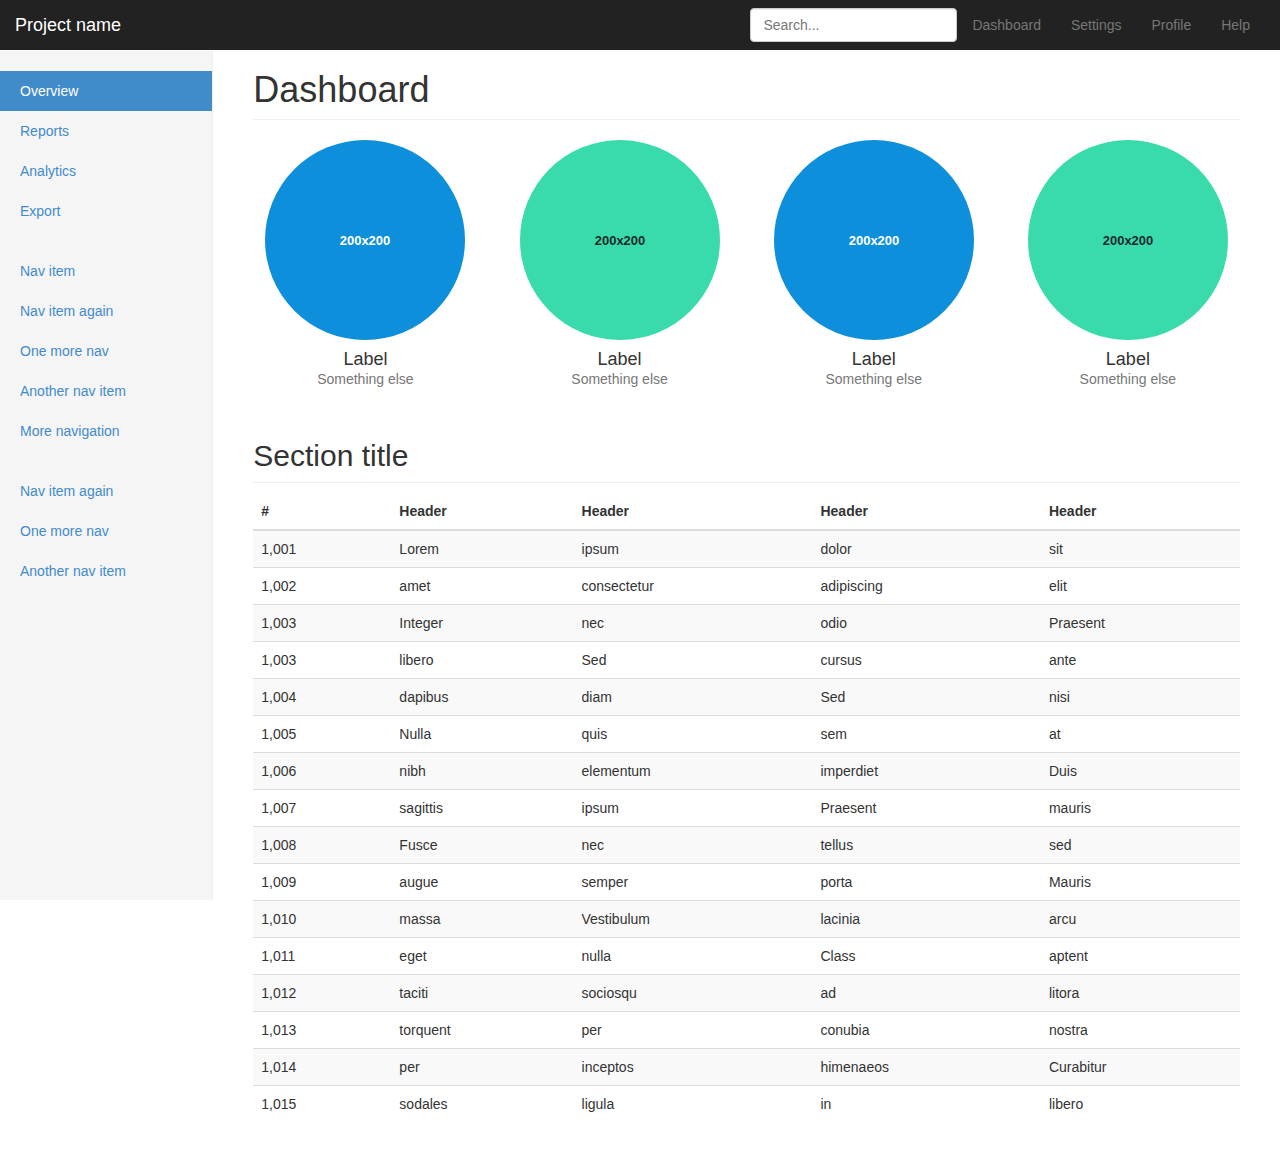
<file: bootstrap/docs/examples/dashboard/index.html>
<!DOCTYPE html>
<html lang="en">
  <head>
    <meta charset="utf-8">
    <meta http-equiv="X-UA-Compatible" content="IE=edge">
    <meta name="viewport" content="width=device-width, initial-scale=1">
    <meta name="description" content="">
    <meta name="author" content="">
    <link rel="icon" href="../../favicon.ico">

    <title>Dashboard Template for Bootstrap</title>

    <!-- Bootstrap core CSS -->
    <link href="../../dist/css/bootstrap.min.css" rel="stylesheet">

    <!-- Custom styles for this template -->
    <link href="dashboard.css" rel="stylesheet">

    <!-- Just for debugging purposes. Don't actually copy these 2 lines! -->
    <!--[if lt IE 9]><script src="../../assets/js/ie8-responsive-file-warning.js"></script><![endif]-->
    <script src="../../assets/js/ie-emulation-modes-warning.js"></script>

    <!-- IE10 viewport hack for Surface/desktop Windows 8 bug -->
    <script src="../../assets/js/ie10-viewport-bug-workaround.js"></script>

    <!-- HTML5 shim and Respond.js IE8 support of HTML5 elements and media queries -->
    <!--[if lt IE 9]>
      <script src="https://oss.maxcdn.com/html5shiv/3.7.2/html5shiv.min.js"></script>
      <script src="https://oss.maxcdn.com/respond/1.4.2/respond.min.js"></script>
    <![endif]-->
  </head>

  <body>

    <div class="navbar navbar-inverse navbar-fixed-top" role="navigation">
      <div class="container-fluid">
        <div class="navbar-header">
          <button type="button" class="navbar-toggle" data-toggle="collapse" data-target=".navbar-collapse">
            <span class="sr-only">Toggle navigation</span>
            <span class="icon-bar"></span>
            <span class="icon-bar"></span>
            <span class="icon-bar"></span>
          </button>
          <a class="navbar-brand" href="#">Project name</a>
        </div>
        <div class="navbar-collapse collapse">
          <ul class="nav navbar-nav navbar-right">
            <li><a href="#">Dashboard</a></li>
            <li><a href="#">Settings</a></li>
            <li><a href="#">Profile</a></li>
            <li><a href="#">Help</a></li>
          </ul>
          <form class="navbar-form navbar-right">
            <input type="text" class="form-control" placeholder="Search...">
          </form>
        </div>
      </div>
    </div>

    <div class="container-fluid">
      <div class="row">
        <div class="col-sm-3 col-md-2 sidebar">
          <ul class="nav nav-sidebar">
            <li class="active"><a href="#">Overview</a></li>
            <li><a href="#">Reports</a></li>
            <li><a href="#">Analytics</a></li>
            <li><a href="#">Export</a></li>
          </ul>
          <ul class="nav nav-sidebar">
            <li><a href="">Nav item</a></li>
            <li><a href="">Nav item again</a></li>
            <li><a href="">One more nav</a></li>
            <li><a href="">Another nav item</a></li>
            <li><a href="">More navigation</a></li>
          </ul>
          <ul class="nav nav-sidebar">
            <li><a href="">Nav item again</a></li>
            <li><a href="">One more nav</a></li>
            <li><a href="">Another nav item</a></li>
          </ul>
        </div>
        <div class="col-sm-9 col-sm-offset-3 col-md-10 col-md-offset-2 main">
          <h1 class="page-header">Dashboard</h1>

          <div class="row placeholders">
            <div class="col-xs-6 col-sm-3 placeholder">
              <img data-src="holder.js/200x200/auto/sky" class="img-responsive" alt="Generic placeholder thumbnail">
              <h4>Label</h4>
              <span class="text-muted">Something else</span>
            </div>
            <div class="col-xs-6 col-sm-3 placeholder">
              <img data-src="holder.js/200x200/auto/vine" class="img-responsive" alt="Generic placeholder thumbnail">
              <h4>Label</h4>
              <span class="text-muted">Something else</span>
            </div>
            <div class="col-xs-6 col-sm-3 placeholder">
              <img data-src="holder.js/200x200/auto/sky" class="img-responsive" alt="Generic placeholder thumbnail">
              <h4>Label</h4>
              <span class="text-muted">Something else</span>
            </div>
            <div class="col-xs-6 col-sm-3 placeholder">
              <img data-src="holder.js/200x200/auto/vine" class="img-responsive" alt="Generic placeholder thumbnail">
              <h4>Label</h4>
              <span class="text-muted">Something else</span>
            </div>
          </div>

          <h2 class="sub-header">Section title</h2>
          <div class="table-responsive">
            <table class="table table-striped">
              <thead>
                <tr>
                  <th>#</th>
                  <th>Header</th>
                  <th>Header</th>
                  <th>Header</th>
                  <th>Header</th>
                </tr>
              </thead>
              <tbody>
                <tr>
                  <td>1,001</td>
                  <td>Lorem</td>
                  <td>ipsum</td>
                  <td>dolor</td>
                  <td>sit</td>
                </tr>
                <tr>
                  <td>1,002</td>
                  <td>amet</td>
                  <td>consectetur</td>
                  <td>adipiscing</td>
                  <td>elit</td>
                </tr>
                <tr>
                  <td>1,003</td>
                  <td>Integer</td>
                  <td>nec</td>
                  <td>odio</td>
                  <td>Praesent</td>
                </tr>
                <tr>
                  <td>1,003</td>
                  <td>libero</td>
                  <td>Sed</td>
                  <td>cursus</td>
                  <td>ante</td>
                </tr>
                <tr>
                  <td>1,004</td>
                  <td>dapibus</td>
                  <td>diam</td>
                  <td>Sed</td>
                  <td>nisi</td>
                </tr>
                <tr>
                  <td>1,005</td>
                  <td>Nulla</td>
                  <td>quis</td>
                  <td>sem</td>
                  <td>at</td>
                </tr>
                <tr>
                  <td>1,006</td>
                  <td>nibh</td>
                  <td>elementum</td>
                  <td>imperdiet</td>
                  <td>Duis</td>
                </tr>
                <tr>
                  <td>1,007</td>
                  <td>sagittis</td>
                  <td>ipsum</td>
                  <td>Praesent</td>
                  <td>mauris</td>
                </tr>
                <tr>
                  <td>1,008</td>
                  <td>Fusce</td>
                  <td>nec</td>
                  <td>tellus</td>
                  <td>sed</td>
                </tr>
                <tr>
                  <td>1,009</td>
                  <td>augue</td>
                  <td>semper</td>
                  <td>porta</td>
                  <td>Mauris</td>
                </tr>
                <tr>
                  <td>1,010</td>
                  <td>massa</td>
                  <td>Vestibulum</td>
                  <td>lacinia</td>
                  <td>arcu</td>
                </tr>
                <tr>
                  <td>1,011</td>
                  <td>eget</td>
                  <td>nulla</td>
                  <td>Class</td>
                  <td>aptent</td>
                </tr>
                <tr>
                  <td>1,012</td>
                  <td>taciti</td>
                  <td>sociosqu</td>
                  <td>ad</td>
                  <td>litora</td>
                </tr>
                <tr>
                  <td>1,013</td>
                  <td>torquent</td>
                  <td>per</td>
                  <td>conubia</td>
                  <td>nostra</td>
                </tr>
                <tr>
                  <td>1,014</td>
                  <td>per</td>
                  <td>inceptos</td>
                  <td>himenaeos</td>
                  <td>Curabitur</td>
                </tr>
                <tr>
                  <td>1,015</td>
                  <td>sodales</td>
                  <td>ligula</td>
                  <td>in</td>
                  <td>libero</td>
                </tr>
              </tbody>
            </table>
          </div>
        </div>
      </div>
    </div>

    <!-- Bootstrap core JavaScript
    ================================================== -->
    <!-- Placed at the end of the document so the pages load faster -->
    <script src="https://ajax.googleapis.com/ajax/libs/jquery/1.11.1/jquery.min.js"></script>
    <script src="../../dist/js/bootstrap.min.js"></script>
    <script src="../../assets/js/docs.min.js"></script>
  </body>
</html>
</file>
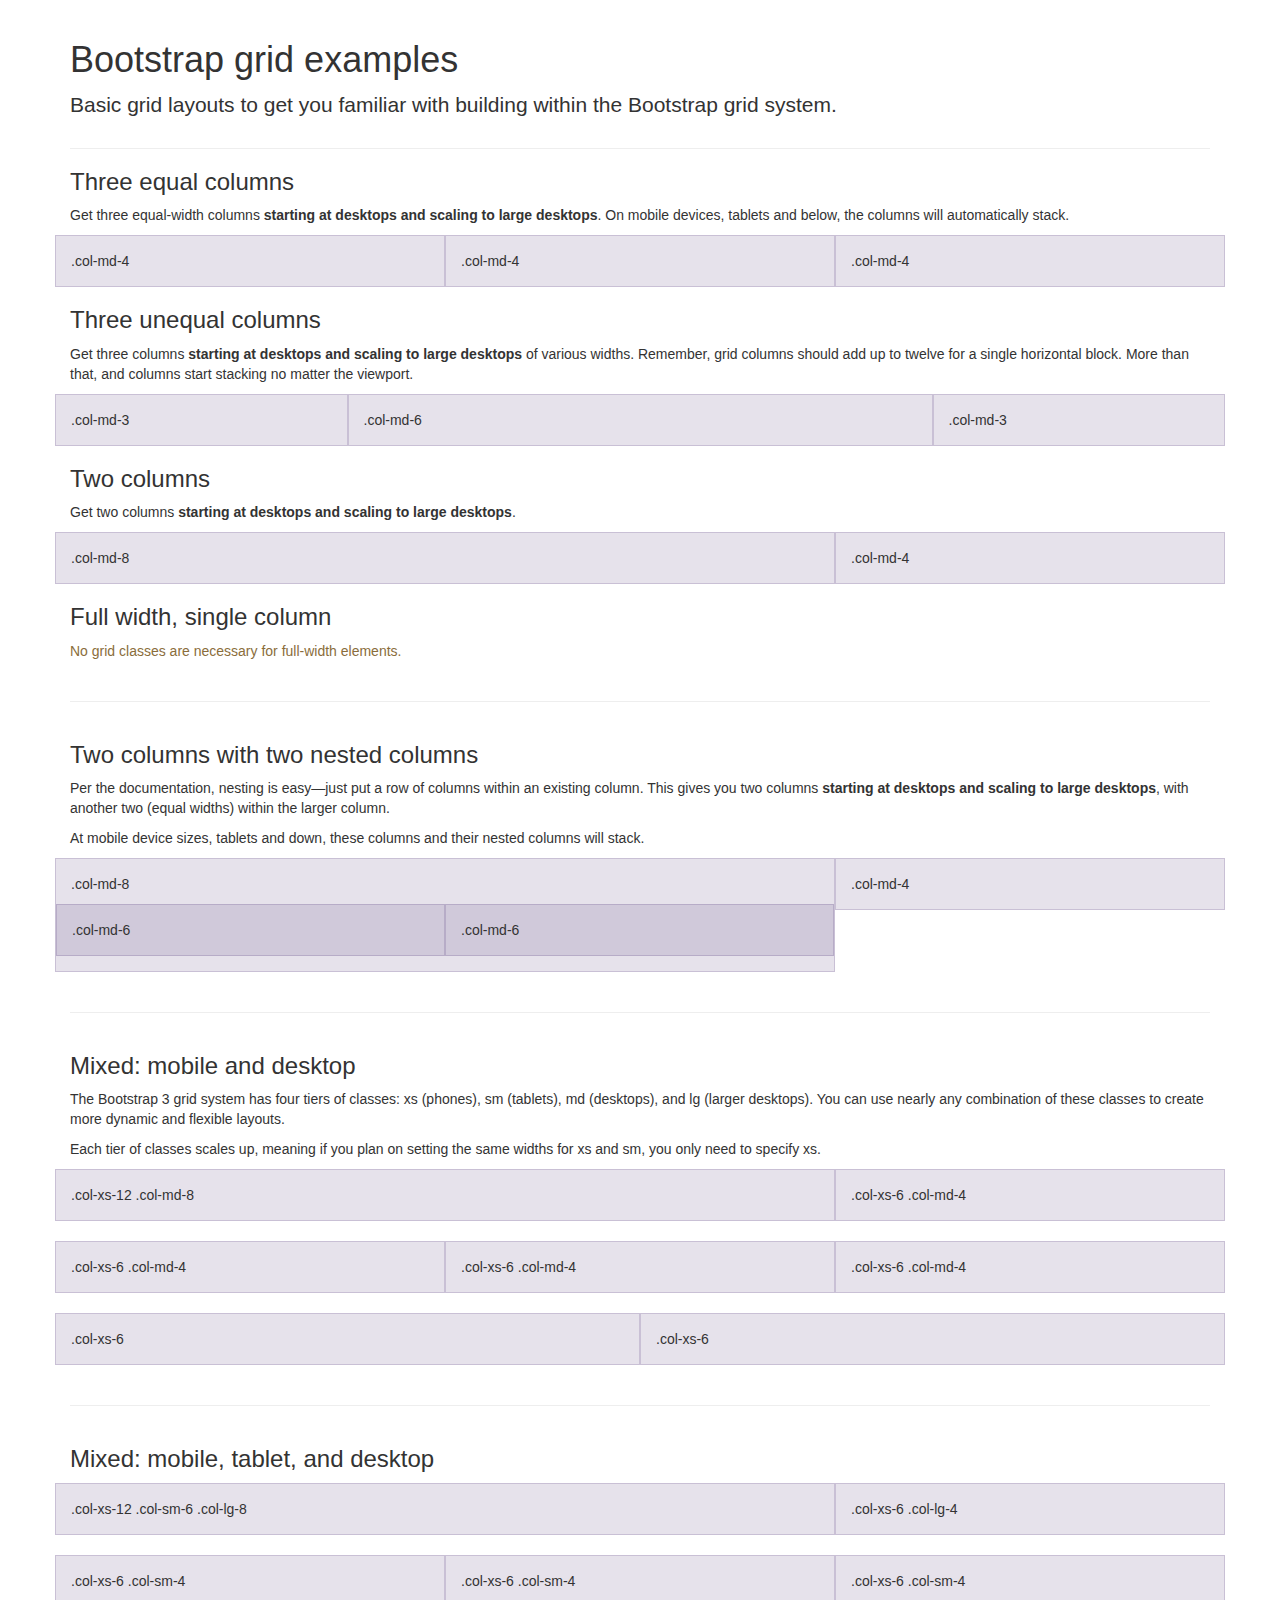
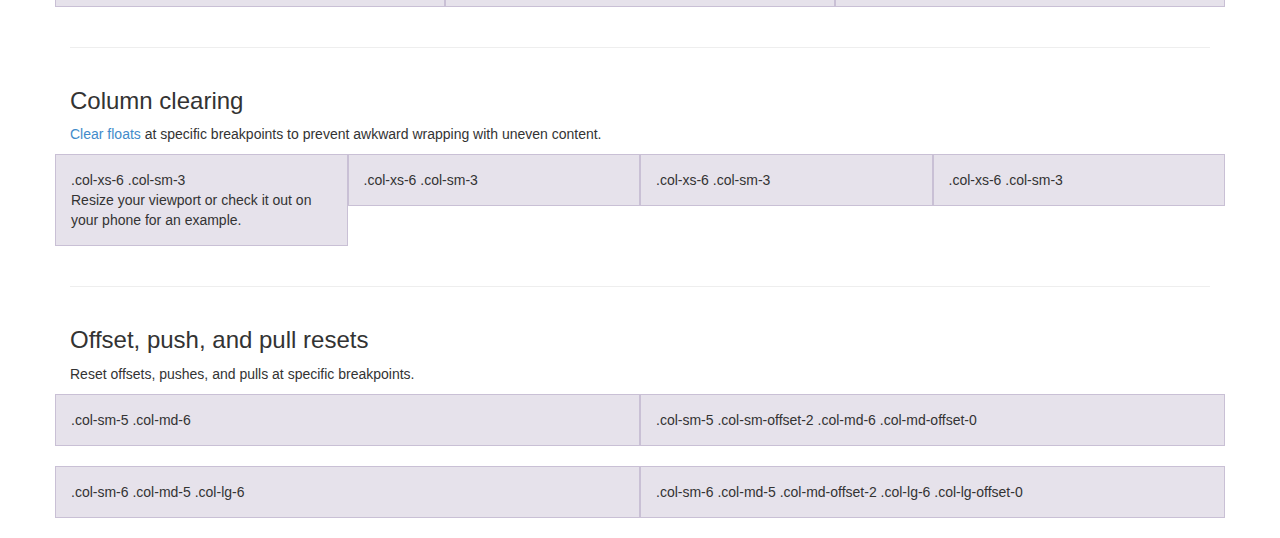
<file: bootstrap/docs/examples/grid/index.html>
<!DOCTYPE html>
<html lang="en">
  <head>
    <meta charset="utf-8">
    <meta http-equiv="X-UA-Compatible" content="IE=edge">
    <meta name="viewport" content="width=device-width, initial-scale=1">
    <meta name="description" content="">
    <meta name="author" content="">
    <link rel="icon" href="../../favicon.ico">

    <title>Grid Template for Bootstrap</title>

    <!-- Bootstrap core CSS -->
    <link href="../../dist/css/bootstrap.min.css" rel="stylesheet">

    <!-- Custom styles for this template -->
    <link href="grid.css" rel="stylesheet">

    <!-- Just for debugging purposes. Don't actually copy these 2 lines! -->
    <!--[if lt IE 9]><script src="../../assets/js/ie8-responsive-file-warning.js"></script><![endif]-->
    <script src="../../assets/js/ie-emulation-modes-warning.js"></script>

    <!-- IE10 viewport hack for Surface/desktop Windows 8 bug -->
    <script src="../../assets/js/ie10-viewport-bug-workaround.js"></script>

    <!-- HTML5 shim and Respond.js IE8 support of HTML5 elements and media queries -->
    <!--[if lt IE 9]>
      <script src="https://oss.maxcdn.com/html5shiv/3.7.2/html5shiv.min.js"></script>
      <script src="https://oss.maxcdn.com/respond/1.4.2/respond.min.js"></script>
    <![endif]-->
  </head>

  <body>
    <div class="container">

      <div class="page-header">
        <h1>Bootstrap grid examples</h1>
        <p class="lead">Basic grid layouts to get you familiar with building within the Bootstrap grid system.</p>
      </div>

      <h3>Three equal columns</h3>
      <p>Get three equal-width columns <strong>starting at desktops and scaling to large desktops</strong>. On mobile devices, tablets and below, the columns will automatically stack.</p>
      <div class="row">
        <div class="col-md-4">.col-md-4</div>
        <div class="col-md-4">.col-md-4</div>
        <div class="col-md-4">.col-md-4</div>
      </div>

      <h3>Three unequal columns</h3>
      <p>Get three columns <strong>starting at desktops and scaling to large desktops</strong> of various widths. Remember, grid columns should add up to twelve for a single horizontal block. More than that, and columns start stacking no matter the viewport.</p>
      <div class="row">
        <div class="col-md-3">.col-md-3</div>
        <div class="col-md-6">.col-md-6</div>
        <div class="col-md-3">.col-md-3</div>
      </div>

      <h3>Two columns</h3>
      <p>Get two columns <strong>starting at desktops and scaling to large desktops</strong>.</p>
      <div class="row">
        <div class="col-md-8">.col-md-8</div>
        <div class="col-md-4">.col-md-4</div>
      </div>

      <h3>Full width, single column</h3>
      <p class="text-warning">No grid classes are necessary for full-width elements.</p>

      <hr>

      <h3>Two columns with two nested columns</h3>
      <p>Per the documentation, nesting is easy—just put a row of columns within an existing column. This gives you two columns <strong>starting at desktops and scaling to large desktops</strong>, with another two (equal widths) within the larger column.</p>
      <p>At mobile device sizes, tablets and down, these columns and their nested columns will stack.</p>
      <div class="row">
        <div class="col-md-8">
          .col-md-8
          <div class="row">
            <div class="col-md-6">.col-md-6</div>
            <div class="col-md-6">.col-md-6</div>
          </div>
        </div>
        <div class="col-md-4">.col-md-4</div>
      </div>

      <hr>

      <h3>Mixed: mobile and desktop</h3>
      <p>The Bootstrap 3 grid system has four tiers of classes: xs (phones), sm (tablets), md (desktops), and lg (larger desktops). You can use nearly any combination of these classes to create more dynamic and flexible layouts.</p>
      <p>Each tier of classes scales up, meaning if you plan on setting the same widths for xs and sm, you only need to specify xs.</p>
      <div class="row">
        <div class="col-xs-12 col-md-8">.col-xs-12 .col-md-8</div>
        <div class="col-xs-6 col-md-4">.col-xs-6 .col-md-4</div>
      </div>
      <div class="row">
        <div class="col-xs-6 col-md-4">.col-xs-6 .col-md-4</div>
        <div class="col-xs-6 col-md-4">.col-xs-6 .col-md-4</div>
        <div class="col-xs-6 col-md-4">.col-xs-6 .col-md-4</div>
      </div>
      <div class="row">
        <div class="col-xs-6">.col-xs-6</div>
        <div class="col-xs-6">.col-xs-6</div>
      </div>

      <hr>

      <h3>Mixed: mobile, tablet, and desktop</h3>
      <p></p>
      <div class="row">
        <div class="col-xs-12 col-sm-6 col-lg-8">.col-xs-12 .col-sm-6 .col-lg-8</div>
        <div class="col-xs-6 col-lg-4">.col-xs-6 .col-lg-4</div>
      </div>
      <div class="row">
        <div class="col-xs-6 col-sm-4">.col-xs-6 .col-sm-4</div>
        <div class="col-xs-6 col-sm-4">.col-xs-6 .col-sm-4</div>
        <div class="col-xs-6 col-sm-4">.col-xs-6 .col-sm-4</div>
      </div>

      <hr>

      <h3>Column clearing</h3>
      <p><a href="http://getbootstrap.com/css/#grid-responsive-resets">Clear floats</a> at specific breakpoints to prevent awkward wrapping with uneven content.</p>
      <div class="row">
        <div class="col-xs-6 col-sm-3">
          .col-xs-6 .col-sm-3
          <br>
          Resize your viewport or check it out on your phone for an example.
        </div>
        <div class="col-xs-6 col-sm-3">.col-xs-6 .col-sm-3</div>

        <!-- Add the extra clearfix for only the required viewport -->
        <div class="clearfix visible-xs"></div>

        <div class="col-xs-6 col-sm-3">.col-xs-6 .col-sm-3</div>
        <div class="col-xs-6 col-sm-3">.col-xs-6 .col-sm-3</div>
      </div>

      <hr>

      <h3>Offset, push, and pull resets</h3>
      <p>Reset offsets, pushes, and pulls at specific breakpoints.</p>
      <div class="row">
        <div class="col-sm-5 col-md-6">.col-sm-5 .col-md-6</div>
        <div class="col-sm-5 col-sm-offset-2 col-md-6 col-md-offset-0">.col-sm-5 .col-sm-offset-2 .col-md-6 .col-md-offset-0</div>
      </div>
      <div class="row">
        <div class="col-sm-6 col-md-5 col-lg-6">.col-sm-6 .col-md-5 .col-lg-6</div>
        <div class="col-sm-6 col-md-5 col-md-offset-2 col-lg-6 col-lg-offset-0">.col-sm-6 .col-md-5 .col-md-offset-2 .col-lg-6 .col-lg-offset-0</div>
      </div>


    </div> <!-- /container -->


    <!-- Bootstrap core JavaScript
    ================================================== -->
    <!-- Placed at the end of the document so the pages load faster -->
  </body>
</html>
</file>
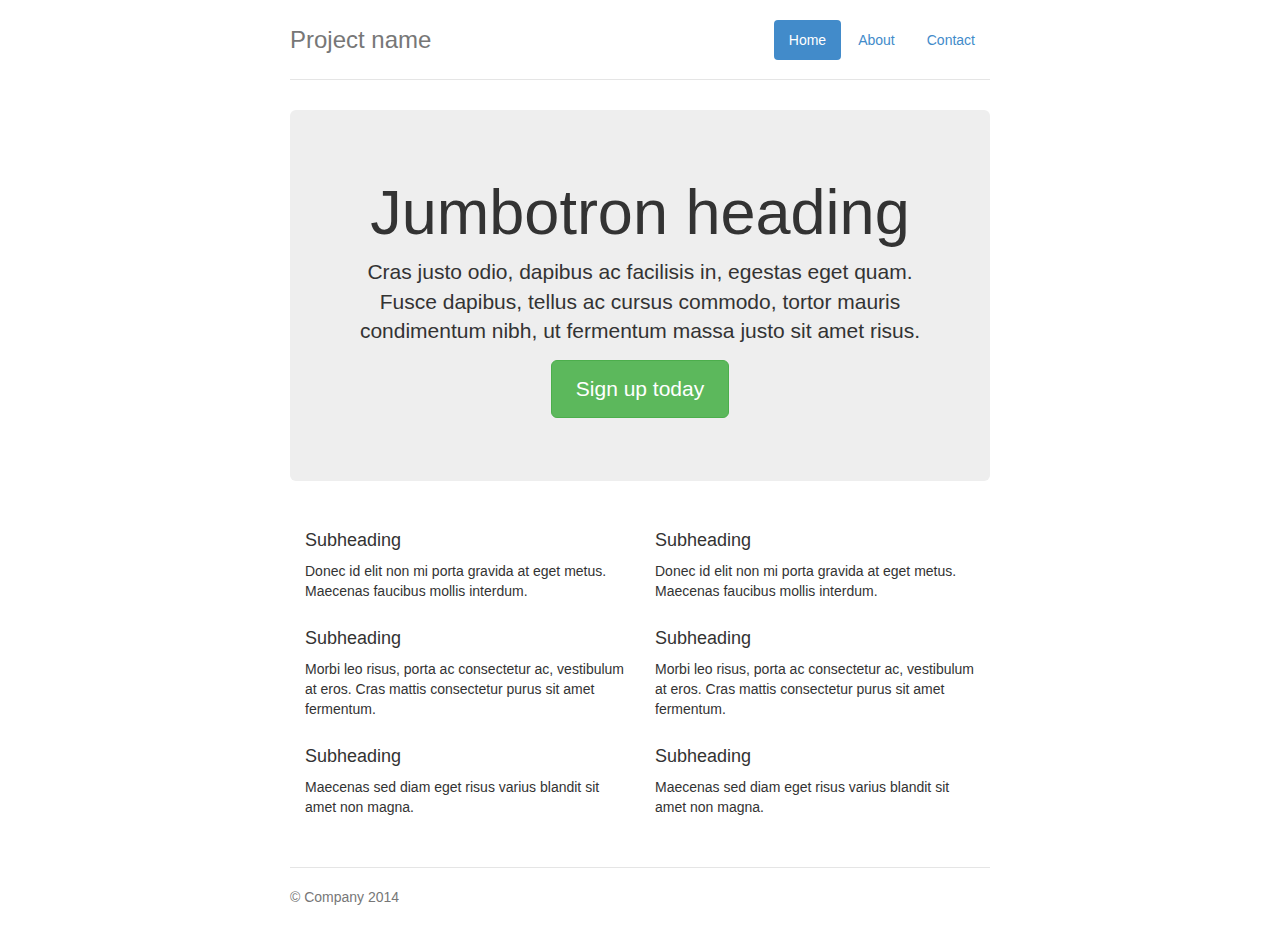
<file: bootstrap/docs/examples/jumbotron-narrow/index.html>
<!DOCTYPE html>
<html lang="en">
  <head>
    <meta charset="utf-8">
    <meta http-equiv="X-UA-Compatible" content="IE=edge">
    <meta name="viewport" content="width=device-width, initial-scale=1">
    <meta name="description" content="">
    <meta name="author" content="">
    <link rel="icon" href="../../favicon.ico">

    <title>Narrow Jumbotron Template for Bootstrap</title>

    <!-- Bootstrap core CSS -->
    <link href="../../dist/css/bootstrap.min.css" rel="stylesheet">

    <!-- Custom styles for this template -->
    <link href="jumbotron-narrow.css" rel="stylesheet">

    <!-- Just for debugging purposes. Don't actually copy these 2 lines! -->
    <!--[if lt IE 9]><script src="../../assets/js/ie8-responsive-file-warning.js"></script><![endif]-->
    <script src="../../assets/js/ie-emulation-modes-warning.js"></script>

    <!-- IE10 viewport hack for Surface/desktop Windows 8 bug -->
    <script src="../../assets/js/ie10-viewport-bug-workaround.js"></script>

    <!-- HTML5 shim and Respond.js IE8 support of HTML5 elements and media queries -->
    <!--[if lt IE 9]>
      <script src="https://oss.maxcdn.com/html5shiv/3.7.2/html5shiv.min.js"></script>
      <script src="https://oss.maxcdn.com/respond/1.4.2/respond.min.js"></script>
    <![endif]-->
  </head>

  <body>

    <div class="container">
      <div class="header">
        <ul class="nav nav-pills pull-right">
          <li class="active"><a href="#">Home</a></li>
          <li><a href="#">About</a></li>
          <li><a href="#">Contact</a></li>
        </ul>
        <h3 class="text-muted">Project name</h3>
      </div>

      <div class="jumbotron">
        <h1>Jumbotron heading</h1>
        <p class="lead">Cras justo odio, dapibus ac facilisis in, egestas eget quam. Fusce dapibus, tellus ac cursus commodo, tortor mauris condimentum nibh, ut fermentum massa justo sit amet risus.</p>
        <p><a class="btn btn-lg btn-success" href="#" role="button">Sign up today</a></p>
      </div>

      <div class="row marketing">
        <div class="col-lg-6">
          <h4>Subheading</h4>
          <p>Donec id elit non mi porta gravida at eget metus. Maecenas faucibus mollis interdum.</p>

          <h4>Subheading</h4>
          <p>Morbi leo risus, porta ac consectetur ac, vestibulum at eros. Cras mattis consectetur purus sit amet fermentum.</p>

          <h4>Subheading</h4>
          <p>Maecenas sed diam eget risus varius blandit sit amet non magna.</p>
        </div>

        <div class="col-lg-6">
          <h4>Subheading</h4>
          <p>Donec id elit non mi porta gravida at eget metus. Maecenas faucibus mollis interdum.</p>

          <h4>Subheading</h4>
          <p>Morbi leo risus, porta ac consectetur ac, vestibulum at eros. Cras mattis consectetur purus sit amet fermentum.</p>

          <h4>Subheading</h4>
          <p>Maecenas sed diam eget risus varius blandit sit amet non magna.</p>
        </div>
      </div>

      <div class="footer">
        <p>&copy; Company 2014</p>
      </div>

    </div> <!-- /container -->


    <!-- Bootstrap core JavaScript
    ================================================== -->
    <!-- Placed at the end of the document so the pages load faster -->
  </body>
</html>
</file>
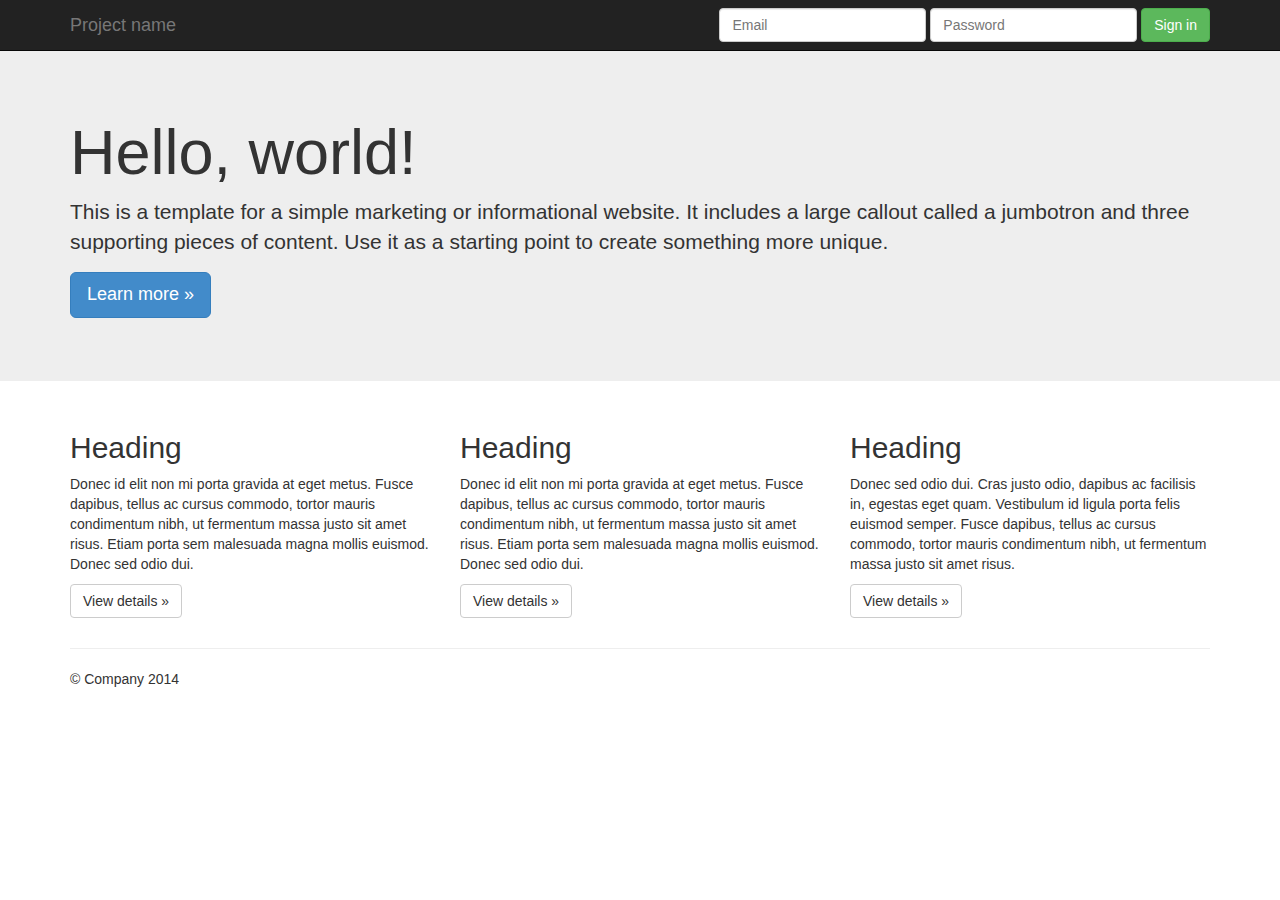
<file: bootstrap/docs/examples/jumbotron/index.html>
<!DOCTYPE html>
<html lang="en">
  <head>
    <meta charset="utf-8">
    <meta http-equiv="X-UA-Compatible" content="IE=edge">
    <meta name="viewport" content="width=device-width, initial-scale=1">
    <meta name="description" content="">
    <meta name="author" content="">
    <link rel="icon" href="../../favicon.ico">

    <title>Jumbotron Template for Bootstrap</title>

    <!-- Bootstrap core CSS -->
    <link href="../../dist/css/bootstrap.min.css" rel="stylesheet">

    <!-- Custom styles for this template -->
    <link href="jumbotron.css" rel="stylesheet">

    <!-- Just for debugging purposes. Don't actually copy these 2 lines! -->
    <!--[if lt IE 9]><script src="../../assets/js/ie8-responsive-file-warning.js"></script><![endif]-->
    <script src="../../assets/js/ie-emulation-modes-warning.js"></script>

    <!-- IE10 viewport hack for Surface/desktop Windows 8 bug -->
    <script src="../../assets/js/ie10-viewport-bug-workaround.js"></script>

    <!-- HTML5 shim and Respond.js IE8 support of HTML5 elements and media queries -->
    <!--[if lt IE 9]>
      <script src="https://oss.maxcdn.com/html5shiv/3.7.2/html5shiv.min.js"></script>
      <script src="https://oss.maxcdn.com/respond/1.4.2/respond.min.js"></script>
    <![endif]-->
  </head>

  <body>

    <div class="navbar navbar-inverse navbar-fixed-top" role="navigation">
      <div class="container">
        <div class="navbar-header">
          <button type="button" class="navbar-toggle" data-toggle="collapse" data-target=".navbar-collapse">
            <span class="sr-only">Toggle navigation</span>
            <span class="icon-bar"></span>
            <span class="icon-bar"></span>
            <span class="icon-bar"></span>
          </button>
          <a class="navbar-brand" href="#">Project name</a>
        </div>
        <div class="navbar-collapse collapse">
          <form class="navbar-form navbar-right" role="form">
            <div class="form-group">
              <input type="text" placeholder="Email" class="form-control">
            </div>
            <div class="form-group">
              <input type="password" placeholder="Password" class="form-control">
            </div>
            <button type="submit" class="btn btn-success">Sign in</button>
          </form>
        </div><!--/.navbar-collapse -->
      </div>
    </div>

    <!-- Main jumbotron for a primary marketing message or call to action -->
    <div class="jumbotron">
      <div class="container">
        <h1>Hello, world!</h1>
        <p>This is a template for a simple marketing or informational website. It includes a large callout called a jumbotron and three supporting pieces of content. Use it as a starting point to create something more unique.</p>
        <p><a class="btn btn-primary btn-lg" role="button">Learn more &raquo;</a></p>
      </div>
    </div>

    <div class="container">
      <!-- Example row of columns -->
      <div class="row">
        <div class="col-md-4">
          <h2>Heading</h2>
          <p>Donec id elit non mi porta gravida at eget metus. Fusce dapibus, tellus ac cursus commodo, tortor mauris condimentum nibh, ut fermentum massa justo sit amet risus. Etiam porta sem malesuada magna mollis euismod. Donec sed odio dui. </p>
          <p><a class="btn btn-default" href="#" role="button">View details &raquo;</a></p>
        </div>
        <div class="col-md-4">
          <h2>Heading</h2>
          <p>Donec id elit non mi porta gravida at eget metus. Fusce dapibus, tellus ac cursus commodo, tortor mauris condimentum nibh, ut fermentum massa justo sit amet risus. Etiam porta sem malesuada magna mollis euismod. Donec sed odio dui. </p>
          <p><a class="btn btn-default" href="#" role="button">View details &raquo;</a></p>
       </div>
        <div class="col-md-4">
          <h2>Heading</h2>
          <p>Donec sed odio dui. Cras justo odio, dapibus ac facilisis in, egestas eget quam. Vestibulum id ligula porta felis euismod semper. Fusce dapibus, tellus ac cursus commodo, tortor mauris condimentum nibh, ut fermentum massa justo sit amet risus.</p>
          <p><a class="btn btn-default" href="#" role="button">View details &raquo;</a></p>
        </div>
      </div>

      <hr>

      <footer>
        <p>&copy; Company 2014</p>
      </footer>
    </div> <!-- /container -->


    <!-- Bootstrap core JavaScript
    ================================================== -->
    <!-- Placed at the end of the document so the pages load faster -->
    <script src="https://ajax.googleapis.com/ajax/libs/jquery/1.11.1/jquery.min.js"></script>
    <script src="../../dist/js/bootstrap.min.js"></script>
  </body>
</html>
</file>
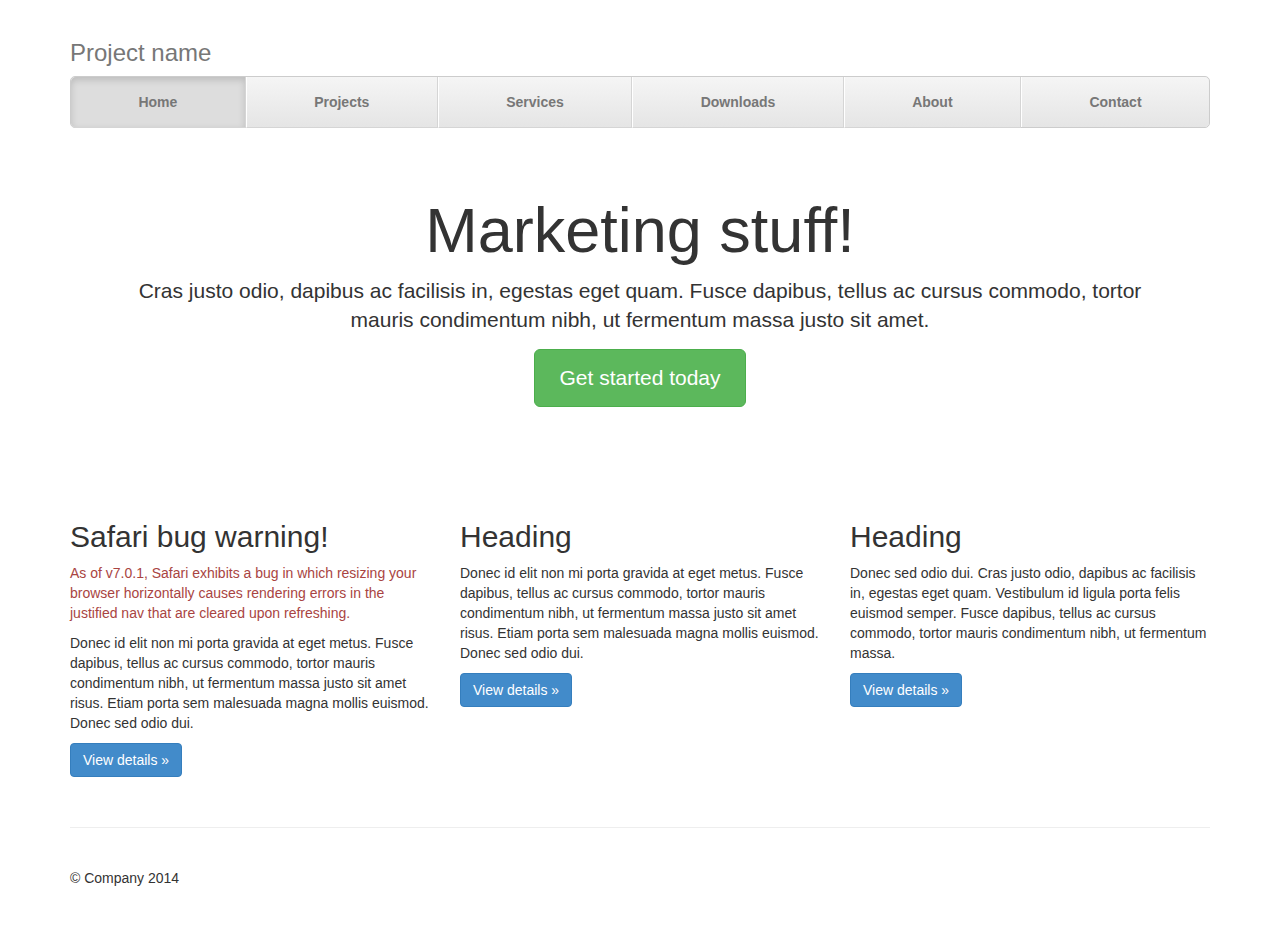
<file: bootstrap/docs/examples/justified-nav/index.html>
<!DOCTYPE html>
<html lang="en">
  <head>
    <meta charset="utf-8">
    <meta http-equiv="X-UA-Compatible" content="IE=edge">
    <meta name="viewport" content="width=device-width, initial-scale=1">
    <meta name="description" content="">
    <meta name="author" content="">
    <link rel="icon" href="../../favicon.ico">

    <title>Justified Nav Template for Bootstrap</title>

    <!-- Bootstrap core CSS -->
    <link href="../../dist/css/bootstrap.min.css" rel="stylesheet">

    <!-- Custom styles for this template -->
    <link href="justified-nav.css" rel="stylesheet">

    <!-- Just for debugging purposes. Don't actually copy these 2 lines! -->
    <!--[if lt IE 9]><script src="../../assets/js/ie8-responsive-file-warning.js"></script><![endif]-->
    <script src="../../assets/js/ie-emulation-modes-warning.js"></script>

    <!-- IE10 viewport hack for Surface/desktop Windows 8 bug -->
    <script src="../../assets/js/ie10-viewport-bug-workaround.js"></script>

    <!-- HTML5 shim and Respond.js IE8 support of HTML5 elements and media queries -->
    <!--[if lt IE 9]>
      <script src="https://oss.maxcdn.com/html5shiv/3.7.2/html5shiv.min.js"></script>
      <script src="https://oss.maxcdn.com/respond/1.4.2/respond.min.js"></script>
    <![endif]-->
  </head>

  <body>

    <div class="container">

      <div class="masthead">
        <h3 class="text-muted">Project name</h3>
        <ul class="nav nav-justified">
          <li class="active"><a href="#">Home</a></li>
          <li><a href="#">Projects</a></li>
          <li><a href="#">Services</a></li>
          <li><a href="#">Downloads</a></li>
          <li><a href="#">About</a></li>
          <li><a href="#">Contact</a></li>
        </ul>
      </div>

      <!-- Jumbotron -->
      <div class="jumbotron">
        <h1>Marketing stuff!</h1>
        <p class="lead">Cras justo odio, dapibus ac facilisis in, egestas eget quam. Fusce dapibus, tellus ac cursus commodo, tortor mauris condimentum nibh, ut fermentum massa justo sit amet.</p>
        <p><a class="btn btn-lg btn-success" href="#" role="button">Get started today</a></p>
      </div>

      <!-- Example row of columns -->
      <div class="row">
        <div class="col-lg-4">
          <h2>Safari bug warning!</h2>
          <p class="text-danger">As of v7.0.1, Safari exhibits a bug in which resizing your browser horizontally causes rendering errors in the justified nav that are cleared upon refreshing.</p>
          <p>Donec id elit non mi porta gravida at eget metus. Fusce dapibus, tellus ac cursus commodo, tortor mauris condimentum nibh, ut fermentum massa justo sit amet risus. Etiam porta sem malesuada magna mollis euismod. Donec sed odio dui. </p>
          <p><a class="btn btn-primary" href="#" role="button">View details &raquo;</a></p>
        </div>
        <div class="col-lg-4">
          <h2>Heading</h2>
          <p>Donec id elit non mi porta gravida at eget metus. Fusce dapibus, tellus ac cursus commodo, tortor mauris condimentum nibh, ut fermentum massa justo sit amet risus. Etiam porta sem malesuada magna mollis euismod. Donec sed odio dui. </p>
          <p><a class="btn btn-primary" href="#" role="button">View details &raquo;</a></p>
       </div>
        <div class="col-lg-4">
          <h2>Heading</h2>
          <p>Donec sed odio dui. Cras justo odio, dapibus ac facilisis in, egestas eget quam. Vestibulum id ligula porta felis euismod semper. Fusce dapibus, tellus ac cursus commodo, tortor mauris condimentum nibh, ut fermentum massa.</p>
          <p><a class="btn btn-primary" href="#" role="button">View details &raquo;</a></p>
        </div>
      </div>

      <!-- Site footer -->
      <div class="footer">
        <p>&copy; Company 2014</p>
      </div>

    </div> <!-- /container -->


    <!-- Bootstrap core JavaScript
    ================================================== -->
    <!-- Placed at the end of the document so the pages load faster -->
  </body>
</html>
</file>
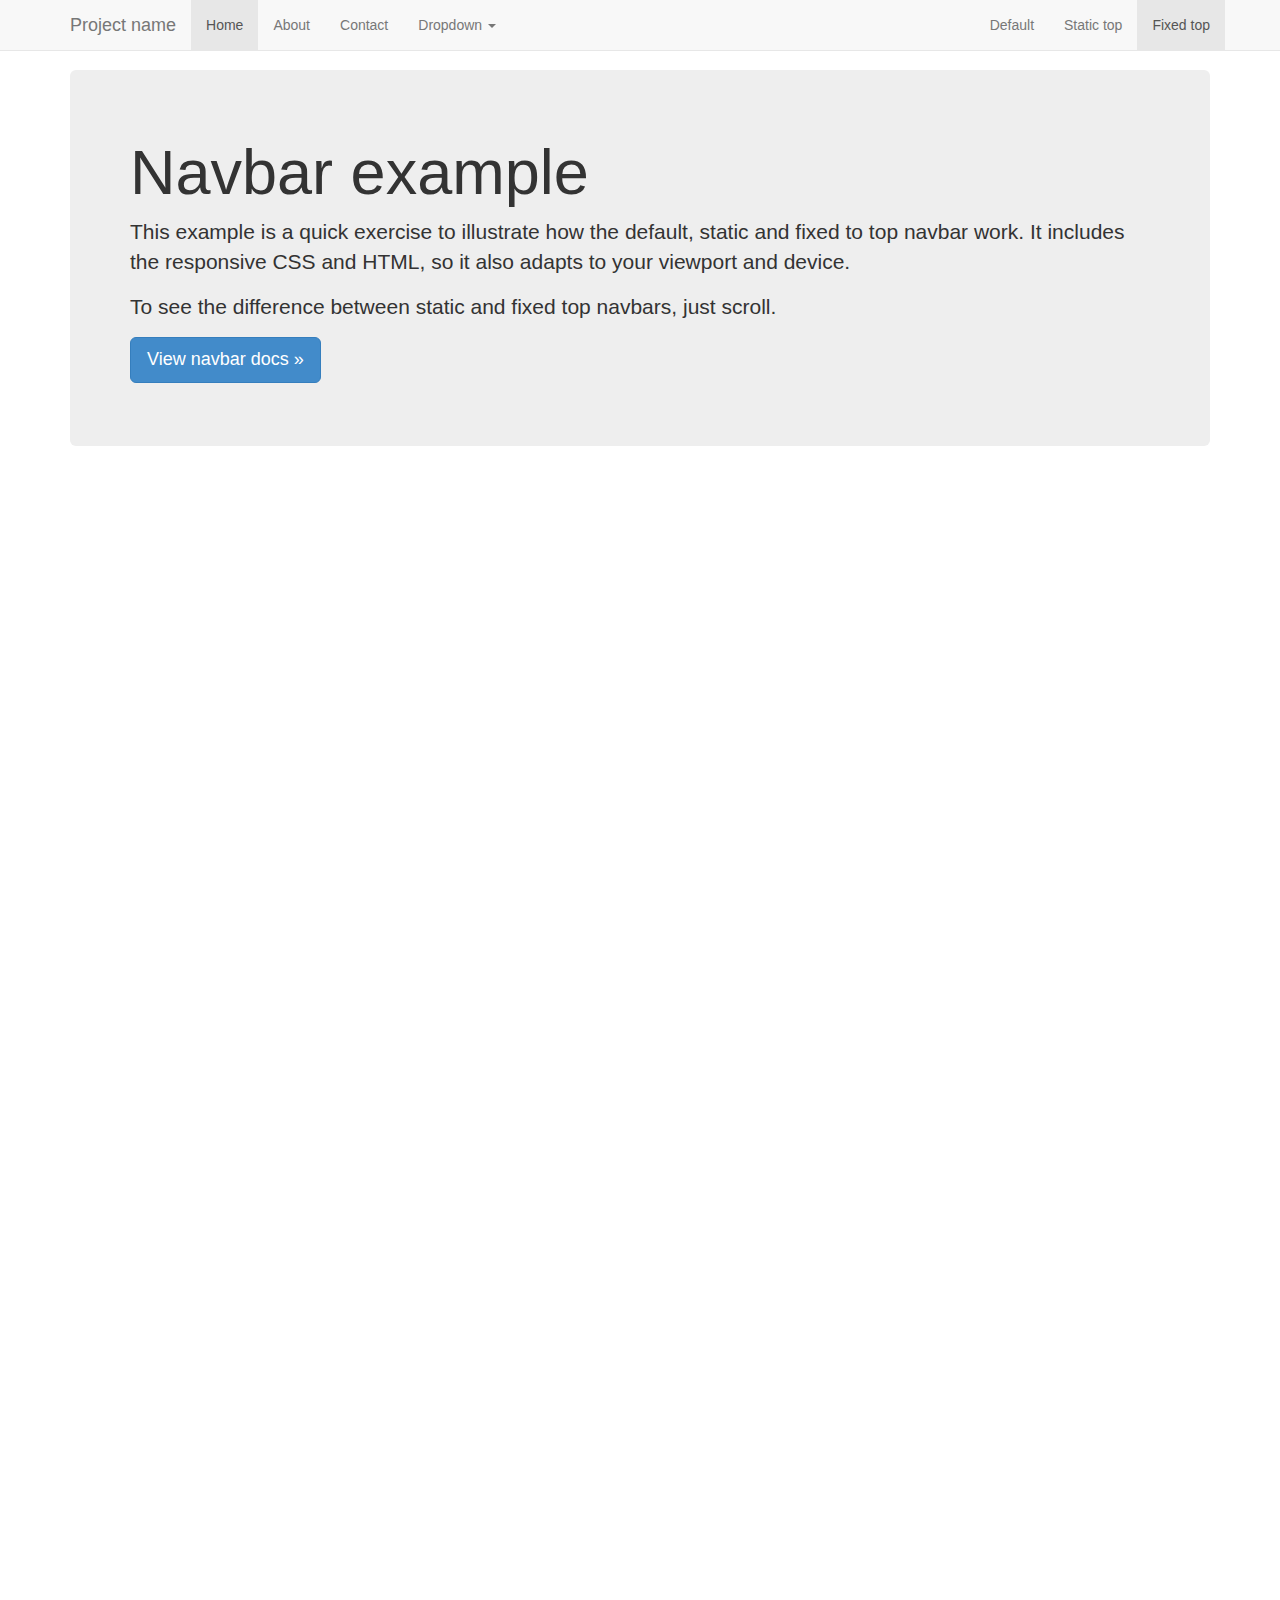
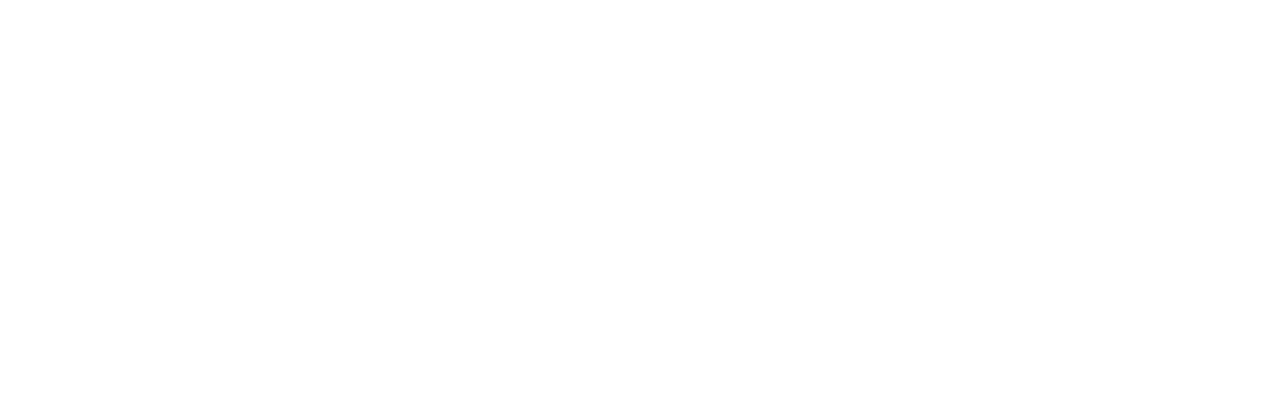
<file: bootstrap/docs/examples/navbar-fixed-top/index.html>
<!DOCTYPE html>
<html lang="en">
  <head>
    <meta charset="utf-8">
    <meta http-equiv="X-UA-Compatible" content="IE=edge">
    <meta name="viewport" content="width=device-width, initial-scale=1">
    <meta name="description" content="">
    <meta name="author" content="">
    <link rel="icon" href="../../favicon.ico">

    <title>Fixed Top Navbar Example for Bootstrap</title>

    <!-- Bootstrap core CSS -->
    <link href="../../dist/css/bootstrap.min.css" rel="stylesheet">

    <!-- Custom styles for this template -->
    <link href="navbar-fixed-top.css" rel="stylesheet">

    <!-- Just for debugging purposes. Don't actually copy these 2 lines! -->
    <!--[if lt IE 9]><script src="../../assets/js/ie8-responsive-file-warning.js"></script><![endif]-->
    <script src="../../assets/js/ie-emulation-modes-warning.js"></script>

    <!-- IE10 viewport hack for Surface/desktop Windows 8 bug -->
    <script src="../../assets/js/ie10-viewport-bug-workaround.js"></script>

    <!-- HTML5 shim and Respond.js IE8 support of HTML5 elements and media queries -->
    <!--[if lt IE 9]>
      <script src="https://oss.maxcdn.com/html5shiv/3.7.2/html5shiv.min.js"></script>
      <script src="https://oss.maxcdn.com/respond/1.4.2/respond.min.js"></script>
    <![endif]-->
  </head>

  <body>

    <!-- Fixed navbar -->
    <div class="navbar navbar-default navbar-fixed-top" role="navigation">
      <div class="container">
        <div class="navbar-header">
          <button type="button" class="navbar-toggle" data-toggle="collapse" data-target=".navbar-collapse">
            <span class="sr-only">Toggle navigation</span>
            <span class="icon-bar"></span>
            <span class="icon-bar"></span>
            <span class="icon-bar"></span>
          </button>
          <a class="navbar-brand" href="#">Project name</a>
        </div>
        <div class="navbar-collapse collapse">
          <ul class="nav navbar-nav">
            <li class="active"><a href="#">Home</a></li>
            <li><a href="#about">About</a></li>
            <li><a href="#contact">Contact</a></li>
            <li class="dropdown">
              <a href="#" class="dropdown-toggle" data-toggle="dropdown">Dropdown <span class="caret"></span></a>
              <ul class="dropdown-menu" role="menu">
                <li><a href="#">Action</a></li>
                <li><a href="#">Another action</a></li>
                <li><a href="#">Something else here</a></li>
                <li class="divider"></li>
                <li class="dropdown-header">Nav header</li>
                <li><a href="#">Separated link</a></li>
                <li><a href="#">One more separated link</a></li>
              </ul>
            </li>
          </ul>
          <ul class="nav navbar-nav navbar-right">
            <li><a href="../navbar/">Default</a></li>
            <li><a href="../navbar-static-top/">Static top</a></li>
            <li class="active"><a href="./">Fixed top</a></li>
          </ul>
        </div><!--/.nav-collapse -->
      </div>
    </div>

    <div class="container">

      <!-- Main component for a primary marketing message or call to action -->
      <div class="jumbotron">
        <h1>Navbar example</h1>
        <p>This example is a quick exercise to illustrate how the default, static and fixed to top navbar work. It includes the responsive CSS and HTML, so it also adapts to your viewport and device.</p>
        <p>To see the difference between static and fixed top navbars, just scroll.</p>
        <p>
          <a class="btn btn-lg btn-primary" href="../../components/#navbar" role="button">View navbar docs &raquo;</a>
        </p>
      </div>

    </div> <!-- /container -->


    <!-- Bootstrap core JavaScript
    ================================================== -->
    <!-- Placed at the end of the document so the pages load faster -->
    <script src="https://ajax.googleapis.com/ajax/libs/jquery/1.11.1/jquery.min.js"></script>
    <script src="../../dist/js/bootstrap.min.js"></script>
  </body>
</html>
</file>
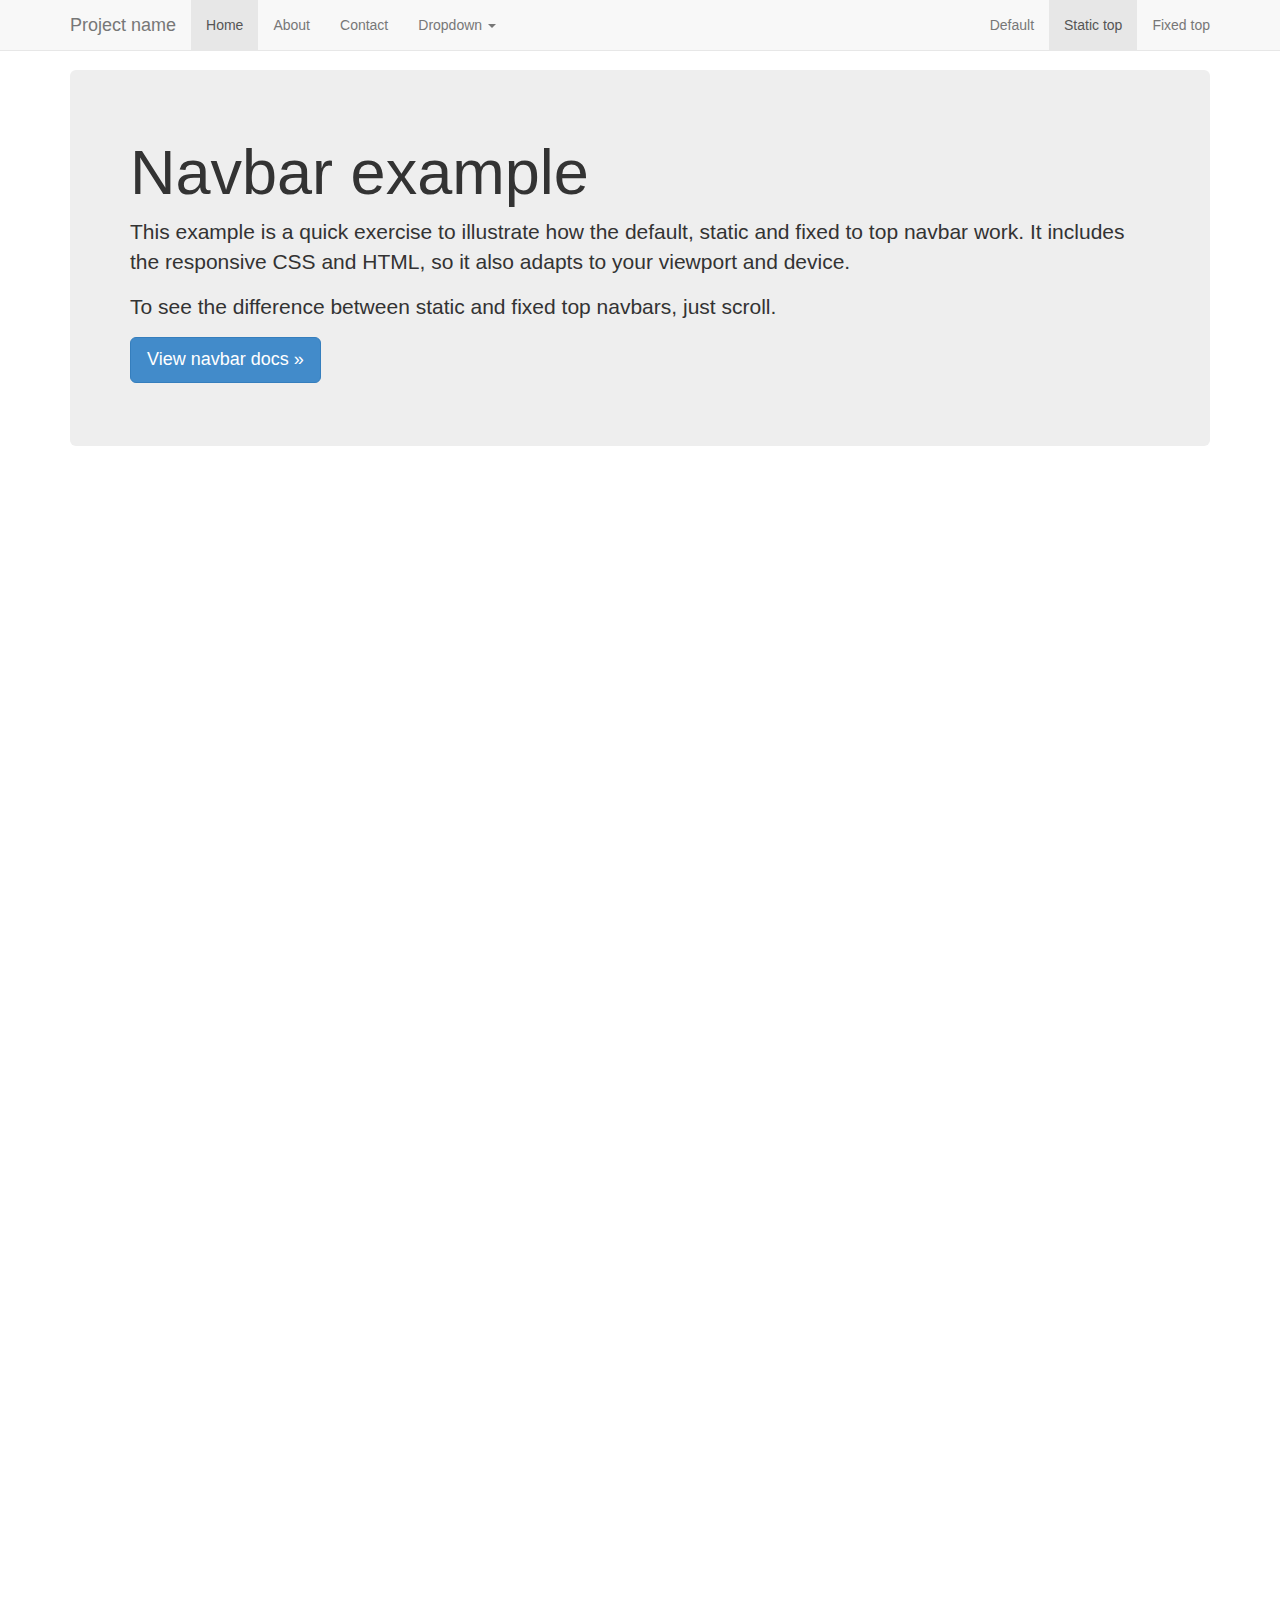
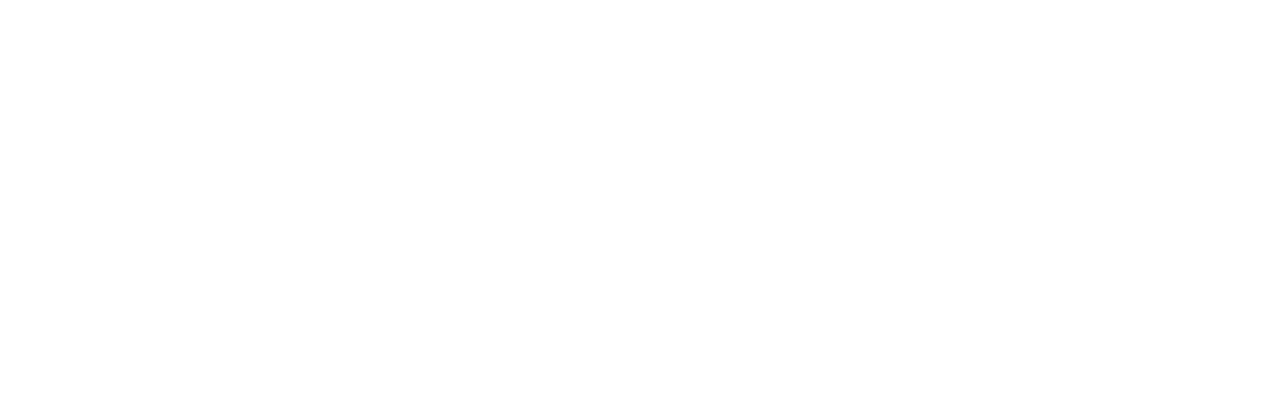
<file: bootstrap/docs/examples/navbar-static-top/index.html>
<!DOCTYPE html>
<html lang="en">
  <head>
    <meta charset="utf-8">
    <meta http-equiv="X-UA-Compatible" content="IE=edge">
    <meta name="viewport" content="width=device-width, initial-scale=1">
    <meta name="description" content="">
    <meta name="author" content="">
    <link rel="icon" href="../../favicon.ico">

    <title>Static Top Navbar Example for Bootstrap</title>

    <!-- Bootstrap core CSS -->
    <link href="../../dist/css/bootstrap.min.css" rel="stylesheet">

    <!-- Custom styles for this template -->
    <link href="navbar-static-top.css" rel="stylesheet">

    <!-- Just for debugging purposes. Don't actually copy these 2 lines! -->
    <!--[if lt IE 9]><script src="../../assets/js/ie8-responsive-file-warning.js"></script><![endif]-->
    <script src="../../assets/js/ie-emulation-modes-warning.js"></script>

    <!-- IE10 viewport hack for Surface/desktop Windows 8 bug -->
    <script src="../../assets/js/ie10-viewport-bug-workaround.js"></script>

    <!-- HTML5 shim and Respond.js IE8 support of HTML5 elements and media queries -->
    <!--[if lt IE 9]>
      <script src="https://oss.maxcdn.com/html5shiv/3.7.2/html5shiv.min.js"></script>
      <script src="https://oss.maxcdn.com/respond/1.4.2/respond.min.js"></script>
    <![endif]-->
  </head>

  <body>

    <!-- Static navbar -->
    <div class="navbar navbar-default navbar-static-top" role="navigation">
      <div class="container">
        <div class="navbar-header">
          <button type="button" class="navbar-toggle" data-toggle="collapse" data-target=".navbar-collapse">
            <span class="sr-only">Toggle navigation</span>
            <span class="icon-bar"></span>
            <span class="icon-bar"></span>
            <span class="icon-bar"></span>
          </button>
          <a class="navbar-brand" href="#">Project name</a>
        </div>
        <div class="navbar-collapse collapse">
          <ul class="nav navbar-nav">
            <li class="active"><a href="#">Home</a></li>
            <li><a href="#about">About</a></li>
            <li><a href="#contact">Contact</a></li>
            <li class="dropdown">
              <a href="#" class="dropdown-toggle" data-toggle="dropdown">Dropdown <span class="caret"></span></a>
              <ul class="dropdown-menu" role="menu">
                <li><a href="#">Action</a></li>
                <li><a href="#">Another action</a></li>
                <li><a href="#">Something else here</a></li>
                <li class="divider"></li>
                <li class="dropdown-header">Nav header</li>
                <li><a href="#">Separated link</a></li>
                <li><a href="#">One more separated link</a></li>
              </ul>
            </li>
          </ul>
          <ul class="nav navbar-nav navbar-right">
            <li><a href="../navbar/">Default</a></li>
            <li class="active"><a href="./">Static top</a></li>
            <li><a href="../navbar-fixed-top/">Fixed top</a></li>
          </ul>
        </div><!--/.nav-collapse -->
      </div>
    </div>


    <div class="container">

      <!-- Main component for a primary marketing message or call to action -->
      <div class="jumbotron">
        <h1>Navbar example</h1>
        <p>This example is a quick exercise to illustrate how the default, static and fixed to top navbar work. It includes the responsive CSS and HTML, so it also adapts to your viewport and device.</p>
        <p>To see the difference between static and fixed top navbars, just scroll.</p>
        <p>
          <a class="btn btn-lg btn-primary" href="../../components/#navbar" role="button">View navbar docs &raquo;</a>
        </p>
      </div>

    </div> <!-- /container -->


    <!-- Bootstrap core JavaScript
    ================================================== -->
    <!-- Placed at the end of the document so the pages load faster -->
    <script src="https://ajax.googleapis.com/ajax/libs/jquery/1.11.1/jquery.min.js"></script>
    <script src="../../dist/js/bootstrap.min.js"></script>
  </body>
</html>
</file>
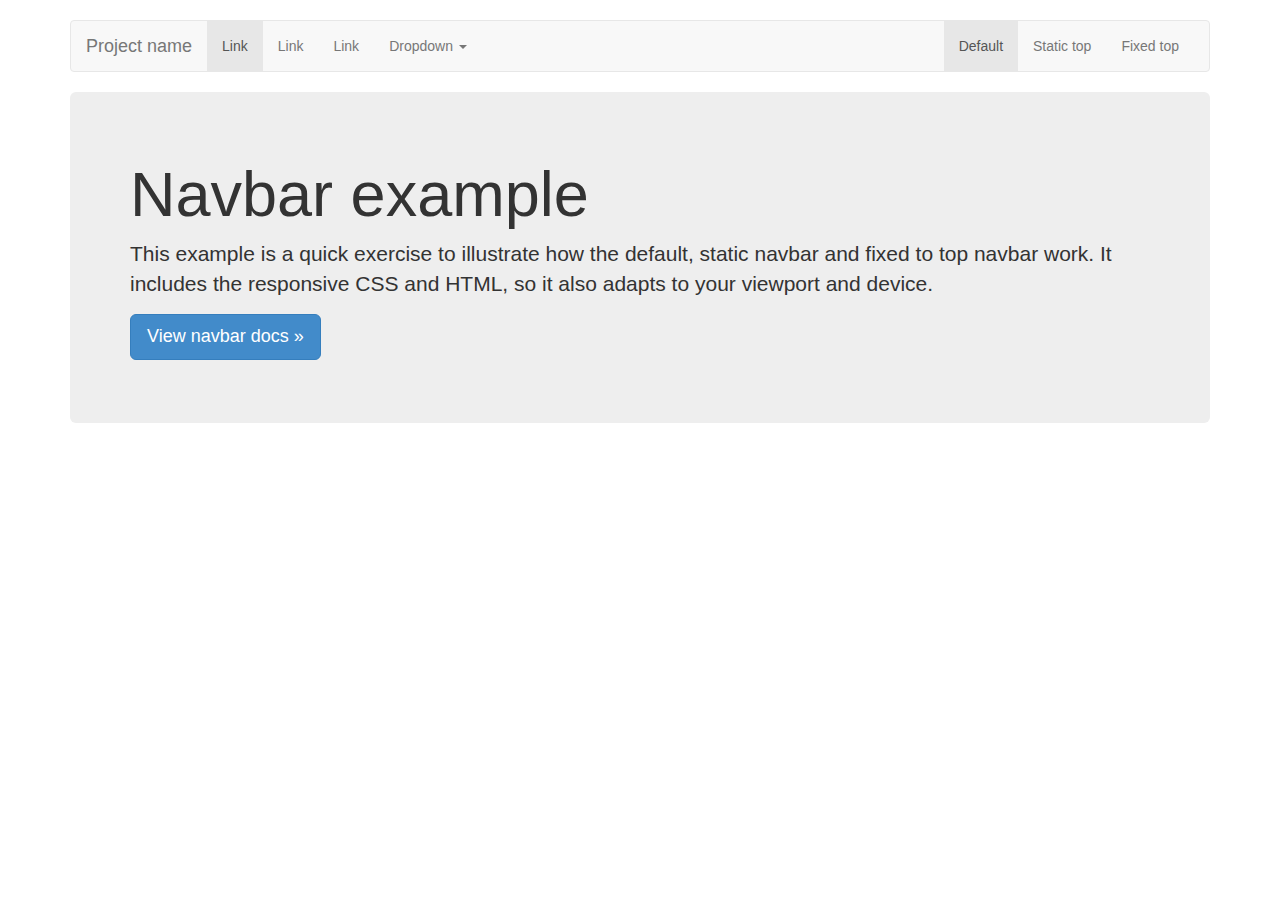
<file: bootstrap/docs/examples/navbar/index.html>
<!DOCTYPE html>
<html lang="en">
  <head>
    <meta charset="utf-8">
    <meta http-equiv="X-UA-Compatible" content="IE=edge">
    <meta name="viewport" content="width=device-width, initial-scale=1">
    <meta name="description" content="">
    <meta name="author" content="">
    <link rel="icon" href="../../favicon.ico">

    <title>Navbar Template for Bootstrap</title>

    <!-- Bootstrap core CSS -->
    <link href="../../dist/css/bootstrap.min.css" rel="stylesheet">

    <!-- Custom styles for this template -->
    <link href="navbar.css" rel="stylesheet">

    <!-- Just for debugging purposes. Don't actually copy these 2 lines! -->
    <!--[if lt IE 9]><script src="../../assets/js/ie8-responsive-file-warning.js"></script><![endif]-->
    <script src="../../assets/js/ie-emulation-modes-warning.js"></script>

    <!-- IE10 viewport hack for Surface/desktop Windows 8 bug -->
    <script src="../../assets/js/ie10-viewport-bug-workaround.js"></script>

    <!-- HTML5 shim and Respond.js IE8 support of HTML5 elements and media queries -->
    <!--[if lt IE 9]>
      <script src="https://oss.maxcdn.com/html5shiv/3.7.2/html5shiv.min.js"></script>
      <script src="https://oss.maxcdn.com/respond/1.4.2/respond.min.js"></script>
    <![endif]-->
  </head>

  <body>

    <div class="container">

      <!-- Static navbar -->
      <div class="navbar navbar-default" role="navigation">
        <div class="container-fluid">
          <div class="navbar-header">
            <button type="button" class="navbar-toggle" data-toggle="collapse" data-target=".navbar-collapse">
              <span class="sr-only">Toggle navigation</span>
              <span class="icon-bar"></span>
              <span class="icon-bar"></span>
              <span class="icon-bar"></span>
            </button>
            <a class="navbar-brand" href="#">Project name</a>
          </div>
          <div class="navbar-collapse collapse">
            <ul class="nav navbar-nav">
              <li class="active"><a href="#">Link</a></li>
              <li><a href="#">Link</a></li>
              <li><a href="#">Link</a></li>
              <li class="dropdown">
                <a href="#" class="dropdown-toggle" data-toggle="dropdown">Dropdown <span class="caret"></span></a>
                <ul class="dropdown-menu" role="menu">
                  <li><a href="#">Action</a></li>
                  <li><a href="#">Another action</a></li>
                  <li><a href="#">Something else here</a></li>
                  <li class="divider"></li>
                  <li class="dropdown-header">Nav header</li>
                  <li><a href="#">Separated link</a></li>
                  <li><a href="#">One more separated link</a></li>
                </ul>
              </li>
            </ul>
            <ul class="nav navbar-nav navbar-right">
              <li class="active"><a href="./">Default</a></li>
              <li><a href="../navbar-static-top/">Static top</a></li>
              <li><a href="../navbar-fixed-top/">Fixed top</a></li>
            </ul>
          </div><!--/.nav-collapse -->
        </div><!--/.container-fluid -->
      </div>

      <!-- Main component for a primary marketing message or call to action -->
      <div class="jumbotron">
        <h1>Navbar example</h1>
        <p>This example is a quick exercise to illustrate how the default, static navbar and fixed to top navbar work. It includes the responsive CSS and HTML, so it also adapts to your viewport and device.</p>
        <p>
          <a class="btn btn-lg btn-primary" href="../../components/#navbar" role="button">View navbar docs &raquo;</a>
        </p>
      </div>

    </div> <!-- /container -->


    <!-- Bootstrap core JavaScript
    ================================================== -->
    <!-- Placed at the end of the document so the pages load faster -->
    <script src="https://ajax.googleapis.com/ajax/libs/jquery/1.11.1/jquery.min.js"></script>
    <script src="../../dist/js/bootstrap.min.js"></script>
  </body>
</html>
</file>
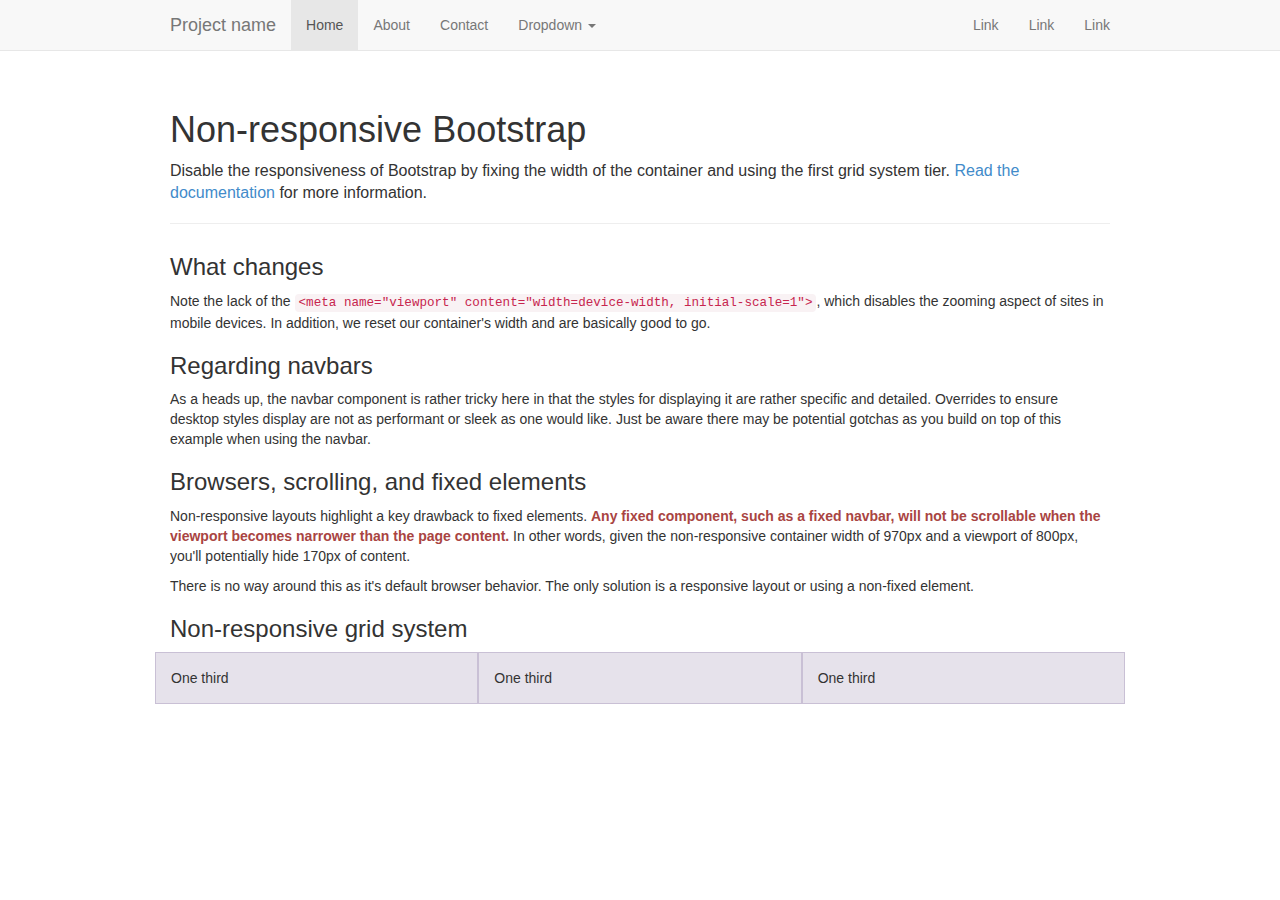
<file: bootstrap/docs/examples/non-responsive/index.html>
<!DOCTYPE html>
<html lang="en">
  <head>
    <meta charset="utf-8">
    <meta http-equiv="X-UA-Compatible" content="IE=edge">
    <meta name="description" content="">
    <meta name="author" content="">

    <!-- Note there is no responsive meta tag here -->

    <link rel="icon" href="../../favicon.ico">

    <title>Non-responsive Template for Bootstrap</title>

    <!-- Bootstrap core CSS -->
    <link href="../../dist/css/bootstrap.min.css" rel="stylesheet">

    <!-- Custom styles for this template -->
    <link href="non-responsive.css" rel="stylesheet">

    <!-- Just for debugging purposes. Don't actually copy these 2 lines! -->
    <!--[if lt IE 9]><script src="../../assets/js/ie8-responsive-file-warning.js"></script><![endif]-->
    <script src="../../assets/js/ie-emulation-modes-warning.js"></script>

    <!-- IE10 viewport hack for Surface/desktop Windows 8 bug -->
    <script src="../../assets/js/ie10-viewport-bug-workaround.js"></script>

    <!-- HTML5 shim and Respond.js IE8 support of HTML5 elements and media queries -->
    <!--[if lt IE 9]>
      <script src="https://oss.maxcdn.com/html5shiv/3.7.2/html5shiv.min.js"></script>
      <script src="https://oss.maxcdn.com/respond/1.4.2/respond.min.js"></script>
    <![endif]-->
  </head>

  <body>

    <!-- Fixed navbar -->
    <div class="navbar navbar-default navbar-fixed-top" role="navigation">
      <div class="container">
        <div class="navbar-header">
          <button type="button" class="navbar-toggle" data-toggle="collapse" data-target=".navbar-collapse">
            <span class="sr-only">Toggle navigation</span>
            <span class="icon-bar"></span>
            <span class="icon-bar"></span>
            <span class="icon-bar"></span>
          </button>
          <a class="navbar-brand" href="#">Project name</a>
        </div>
        <div class="navbar-collapse collapse">
          <ul class="nav navbar-nav">
            <li class="active"><a href="#">Home</a></li>
            <li><a href="#about">About</a></li>
            <li><a href="#contact">Contact</a></li>
            <li class="dropdown">
              <a href="#" class="dropdown-toggle" data-toggle="dropdown">Dropdown <span class="caret"></span></a>
              <ul class="dropdown-menu" role="menu">
                <li><a href="#">Action</a></li>
                <li><a href="#">Another action</a></li>
                <li><a href="#">Something else here</a></li>
                <li class="divider"></li>
                <li class="dropdown-header">Nav header</li>
                <li><a href="#">Separated link</a></li>
                <li><a href="#">One more separated link</a></li>
              </ul>
            </li>
          </ul>
          <ul class="nav navbar-nav navbar-right">
            <li><a href="#">Link</a></li>
            <li><a href="#">Link</a></li>
            <li><a href="#">Link</a></li>
          </ul>
        </div><!--/.nav-collapse -->
      </div>
    </div>

    <div class="container">

      <div class="page-header">
        <h1>Non-responsive Bootstrap</h1>
        <p class="lead">Disable the responsiveness of Bootstrap by fixing the width of the container and using the first grid system tier. <a href="http://getbootstrap.com/getting-started/#disable-responsive">Read the documentation</a> for more information.</p>
      </div>

      <h3>What changes</h3>
      <p>Note the lack of the <code>&lt;meta name="viewport" content="width=device-width, initial-scale=1"&gt;</code>, which disables the zooming aspect of sites in mobile devices. In addition, we reset our container's width and are basically good to go.</p>

      <h3>Regarding navbars</h3>
      <p>As a heads up, the navbar component is rather tricky here in that the styles for displaying it are rather specific and detailed. Overrides to ensure desktop styles display are not as performant or sleek as one would like. Just be aware there may be potential gotchas as you build on top of this example when using the navbar.</p>

      <h3>Browsers, scrolling, and fixed elements</h3>
      <p>Non-responsive layouts highlight a key drawback to fixed elements. <strong class="text-danger">Any fixed component, such as a fixed navbar, will not be scrollable when the viewport becomes narrower than the page content.</strong> In other words, given the non-responsive container width of 970px and a viewport of 800px, you'll potentially hide 170px of content.</p>
      <p>There is no way around this as it's default browser behavior. The only solution is a responsive layout or using a non-fixed element.</p>

      <h3>Non-responsive grid system</h3>
      <div class="row">
        <div class="col-xs-4">One third</div>
        <div class="col-xs-4">One third</div>
        <div class="col-xs-4">One third</div>
      </div>

    </div> <!-- /container -->


    <!-- Bootstrap core JavaScript
    ================================================== -->
    <!-- Placed at the end of the document so the pages load faster -->
    <script src="https://ajax.googleapis.com/ajax/libs/jquery/1.11.1/jquery.min.js"></script>
    <script src="../../dist/js/bootstrap.min.js"></script>
  </body>
</html>
</file>
<file: bootstrap/docs/examples/blog/blog.css>
/*
 * Globals
 */

body {
  font-family: Georgia, "Times New Roman", Times, serif;
  color: #555;
}

h1, .h1,
h2, .h2,
h3, .h3,
h4, .h4,
h5, .h5,
h6, .h6 {
  margin-top: 0;
  font-family: "Helvetica Neue", Helvetica, Arial, sans-serif;
  font-weight: normal;
  color: #333;
}


/*
 * Override Bootstrap's default container.
 */

@media (min-width: 1200px) {
  .container {
    width: 970px;
  }
}


/*
 * Masthead for nav
 */

.blog-masthead {
  background-color: #428bca;
  -webkit-box-shadow: inset 0 -2px 5px rgba(0,0,0,.1);
          box-shadow: inset 0 -2px 5px rgba(0,0,0,.1);
}

/* Nav links */
.blog-nav-item {
  position: relative;
  display: inline-block;
  padding: 10px;
  font-weight: 500;
  color: #cdddeb;
}
.blog-nav-item:hover,
.blog-nav-item:focus {
  color: #fff;
  text-decoration: none;
}

/* Active state gets a caret at the bottom */
.blog-nav .active {
  color: #fff;
}
.blog-nav .active:after {
  position: absolute;
  bottom: 0;
  left: 50%;
  width: 0;
  height: 0;
  margin-left: -5px;
  vertical-align: middle;
  content: " ";
  border-right: 5px solid transparent;
  border-bottom: 5px solid;
  border-left: 5px solid transparent;
}


/*
 * Blog name and description
 */

.blog-header {
  padding-top: 20px;
  padding-bottom: 20px;
}
.blog-title {
  margin-top: 30px;
  margin-bottom: 0;
  font-size: 60px;
  font-weight: normal;
}
.blog-description {
  font-size: 20px;
  color: #999;
}


/*
 * Main column and sidebar layout
 */

.blog-main {
  font-size: 18px;
  line-height: 1.5;
}

/* Sidebar modules for boxing content */
.sidebar-module {
  padding: 15px;
  margin: 0 -15px 15px;
}
.sidebar-module-inset {
  padding: 15px;
  background-color: #f5f5f5;
  border-radius: 4px;
}
.sidebar-module-inset p:last-child,
.sidebar-module-inset ul:last-child,
.sidebar-module-inset ol:last-child {
  margin-bottom: 0;
}



/* Pagination */
.pager {
  margin-bottom: 60px;
  text-align: left;
}
.pager > li > a {
  width: 140px;
  padding: 10px 20px;
  text-align: center;
  border-radius: 30px;
}


/*
 * Blog posts
 */

.blog-post {
  margin-bottom: 60px;
}
.blog-post-title {
  margin-bottom: 5px;
  font-size: 40px;
}
.blog-post-meta {
  margin-bottom: 20px;
  color: #999;
}


/*
 * Footer
 */

.blog-footer {
  padding: 40px 0;
  color: #999;
  text-align: center;
  background-color: #f9f9f9;
  border-top: 1px solid #e5e5e5;
}
.blog-footer p:last-child {
  margin-bottom: 0;
}
</file>
<file: bootstrap/docs/examples/carousel/carousel.css>
/* GLOBAL STYLES
-------------------------------------------------- */
/* Padding below the footer and lighter body text */

body {
  padding-bottom: 40px;
  color: #5a5a5a;
}



/* CUSTOMIZE THE NAVBAR
-------------------------------------------------- */

/* Special class on .container surrounding .navbar, used for positioning it into place. */
.navbar-wrapper {
  position: absolute;
  top: 0;
  right: 0;
  left: 0;
  z-index: 20;
}

/* Flip around the padding for proper display in narrow viewports */
.navbar-wrapper > .container {
  padding-right: 0;
  padding-left: 0;
}
.navbar-wrapper .navbar {
  padding-right: 15px;
  padding-left: 15px;
}
.navbar-wrapper .navbar .container {
  width: auto;
}


/* CUSTOMIZE THE CAROUSEL
-------------------------------------------------- */

/* Carousel base class */
.carousel {
  height: 500px;
  margin-bottom: 60px;
}
/* Since positioning the image, we need to help out the caption */
.carousel-caption {
  z-index: 10;
}

/* Declare heights because of positioning of img element */
.carousel .item {
  height: 500px;
  background-color: #777;
}
.carousel-inner > .item > img {
  position: absolute;
  top: 0;
  left: 0;
  min-width: 100%;
  height: 500px;
}



/* MARKETING CONTENT
-------------------------------------------------- */

/* Center align the text within the three columns below the carousel */
.marketing .col-lg-4 {
  margin-bottom: 20px;
  text-align: center;
}
.marketing h2 {
  font-weight: normal;
}
.marketing .col-lg-4 p {
  margin-right: 10px;
  margin-left: 10px;
}


/* Featurettes
------------------------- */

.featurette-divider {
  margin: 80px 0; /* Space out the Bootstrap <hr> more */
}

/* Thin out the marketing headings */
.featurette-heading {
  font-weight: 300;
  line-height: 1;
  letter-spacing: -1px;
}



/* RESPONSIVE CSS
-------------------------------------------------- */

@media (min-width: 768px) {

  /* Navbar positioning foo */
  .navbar-wrapper {
    margin-top: 20px;
  }
  .navbar-wrapper .container {
    padding-right: 15px;
    padding-left: 15px;
  }
  .navbar-wrapper .navbar {
    padding-right: 0;
    padding-left: 0;
  }

  /* The navbar becomes detached from the top, so we round the corners */
  .navbar-wrapper .navbar {
    border-radius: 4px;
  }

  /* Bump up size of carousel content */
  .carousel-caption p {
    margin-bottom: 20px;
    font-size: 21px;
    line-height: 1.4;
  }

  .featurette-heading {
    font-size: 50px;
  }
}

@media (min-width: 992px) {
  .featurette-heading {
    margin-top: 120px;
  }
}
</file>
<file: bootstrap/docs/examples/cover/cover.css>
/*
 * Globals
 */

/* Links */
a,
a:focus,
a:hover {
  color: #fff;
}

/* Custom default button */
.btn-default,
.btn-default:hover,
.btn-default:focus {
  color: #333;
  text-shadow: none; /* Prevent inheritence from `body` */
  background-color: #fff;
  border: 1px solid #fff;
}


/*
 * Base structure
 */

html,
body {
  height: 100%;
  background-color: #333;
}
body {
  color: #fff;
  text-align: center;
  text-shadow: 0 1px 3px rgba(0,0,0,.5);
}

/* Extra markup and styles for table-esque vertical and horizontal centering */
.site-wrapper {
  display: table;
  width: 100%;
  height: 100%; /* For at least Firefox */
  min-height: 100%;
  -webkit-box-shadow: inset 0 0 100px rgba(0,0,0,.5);
          box-shadow: inset 0 0 100px rgba(0,0,0,.5);
}
.site-wrapper-inner {
  display: table-cell;
  vertical-align: top;
}
.cover-container {
  margin-right: auto;
  margin-left: auto;
}

/* Padding for spacing */
.inner {
  padding: 30px;
}


/*
 * Header
 */
.masthead-brand {
  margin-top: 10px;
  margin-bottom: 10px;
}

.masthead-nav > li {
  display: inline-block;
}
.masthead-nav > li + li {
  margin-left: 20px;
}
.masthead-nav > li > a {
  padding-right: 0;
  padding-left: 0;
  font-size: 16px;
  font-weight: bold;
  color: #fff; /* IE8 proofing */
  color: rgba(255,255,255,.75);
  border-bottom: 2px solid transparent;
}
.masthead-nav > li > a:hover,
.masthead-nav > li > a:focus {
  background-color: transparent;
  border-bottom-color: #a9a9a9;
  border-bottom-color: rgba(255,255,255,.25);
}
.masthead-nav > .active > a,
.masthead-nav > .active > a:hover,
.masthead-nav > .active > a:focus {
  color: #fff;
  border-bottom-color: #fff;
}

@media (min-width: 768px) {
  .masthead-brand {
    float: left;
  }
  .masthead-nav {
    float: right;
  }
}


/*
 * Cover
 */

.cover {
  padding: 0 20px;
}
.cover .btn-lg {
  padding: 10px 20px;
  font-weight: bold;
}


/*
 * Footer
 */

.mastfoot {
  color: #999; /* IE8 proofing */
  color: rgba(255,255,255,.5);
}


/*
 * Affix and center
 */

@media (min-width: 768px) {
  /* Pull out the header and footer */
  .masthead {
    position: fixed;
    top: 0;
  }
  .mastfoot {
    position: fixed;
    bottom: 0;
  }
  /* Start the vertical centering */
  .site-wrapper-inner {
    vertical-align: middle;
  }
  /* Handle the widths */
  .masthead,
  .mastfoot,
  .cover-container {
    width: 100%; /* Must be percentage or pixels for horizontal alignment */
  }
}

@media (min-width: 992px) {
  .masthead,
  .mastfoot,
  .cover-container {
    width: 700px;
  }
}
</file>
<file: bootstrap/docs/examples/dashboard/dashboard.css>
/*
 * Base structure
 */

/* Move down content because we have a fixed navbar that is 50px tall */
body {
  padding-top: 50px;
}


/*
 * Global add-ons
 */

.sub-header {
  padding-bottom: 10px;
  border-bottom: 1px solid #eee;
}

/*
 * Top navigation
 * Hide default border to remove 1px line.
 */
.navbar-fixed-top {
  border: 0;
}

/*
 * Sidebar
 */

/* Hide for mobile, show later */
.sidebar {
  display: none;
}
@media (min-width: 768px) {
  .sidebar {
    position: fixed;
    top: 51px;
    bottom: 0;
    left: 0;
    z-index: 1000;
    display: block;
    padding: 20px;
    overflow-x: hidden;
    overflow-y: auto; /* Scrollable contents if viewport is shorter than content. */
    background-color: #f5f5f5;
    border-right: 1px solid #eee;
  }
}

/* Sidebar navigation */
.nav-sidebar {
  margin-right: -21px; /* 20px padding + 1px border */
  margin-bottom: 20px;
  margin-left: -20px;
}
.nav-sidebar > li > a {
  padding-right: 20px;
  padding-left: 20px;
}
.nav-sidebar > .active > a,
.nav-sidebar > .active > a:hover,
.nav-sidebar > .active > a:focus {
  color: #fff;
  background-color: #428bca;
}


/*
 * Main content
 */

.main {
  padding: 20px;
}
@media (min-width: 768px) {
  .main {
    padding-right: 40px;
    padding-left: 40px;
  }
}
.main .page-header {
  margin-top: 0;
}


/*
 * Placeholder dashboard ideas
 */

.placeholders {
  margin-bottom: 30px;
  text-align: center;
}
.placeholders h4 {
  margin-bottom: 0;
}
.placeholder {
  margin-bottom: 20px;
}
.placeholder img {
  display: inline-block;
  border-radius: 50%;
}
</file>
<file: bootstrap/docs/examples/grid/grid.css>
h4 {
  margin-top: 25px;
}
.row {
  margin-bottom: 20px;
}
.row .row {
  margin-top: 10px;
  margin-bottom: 0;
}
[class*="col-"] {
  padding-top: 15px;
  padding-bottom: 15px;
  background-color: #eee;
  background-color: rgba(86,61,124,.15);
  border: 1px solid #ddd;
  border: 1px solid rgba(86,61,124,.2);
}

hr {
  margin-top: 40px;
  margin-bottom: 40px;
}
</file>
<file: bootstrap/docs/examples/jumbotron-narrow/jumbotron-narrow.css>
/* Space out content a bit */
body {
  padding-top: 20px;
  padding-bottom: 20px;
}

/* Everything but the jumbotron gets side spacing for mobile first views */
.header,
.marketing,
.footer {
  padding-right: 15px;
  padding-left: 15px;
}

/* Custom page header */
.header {
  border-bottom: 1px solid #e5e5e5;
}
/* Make the masthead heading the same height as the navigation */
.header h3 {
  padding-bottom: 19px;
  margin-top: 0;
  margin-bottom: 0;
  line-height: 40px;
}

/* Custom page footer */
.footer {
  padding-top: 19px;
  color: #777;
  border-top: 1px solid #e5e5e5;
}

/* Customize container */
@media (min-width: 768px) {
  .container {
    max-width: 730px;
  }
}
.container-narrow > hr {
  margin: 30px 0;
}

/* Main marketing message and sign up button */
.jumbotron {
  text-align: center;
  border-bottom: 1px solid #e5e5e5;
}
.jumbotron .btn {
  padding: 14px 24px;
  font-size: 21px;
}

/* Supporting marketing content */
.marketing {
  margin: 40px 0;
}
.marketing p + h4 {
  margin-top: 28px;
}

/* Responsive: Portrait tablets and up */
@media screen and (min-width: 768px) {
  /* Remove the padding we set earlier */
  .header,
  .marketing,
  .footer {
    padding-right: 0;
    padding-left: 0;
  }
  /* Space out the masthead */
  .header {
    margin-bottom: 30px;
  }
  /* Remove the bottom border on the jumbotron for visual effect */
  .jumbotron {
    border-bottom: 0;
  }
}
</file>
<file: bootstrap/docs/examples/jumbotron/jumbotron.css>
/* Move down content because we have a fixed navbar that is 50px tall */
body {
  padding-top: 50px;
  padding-bottom: 20px;
}
</file>
<file: bootstrap/docs/examples/justified-nav/justified-nav.css>
body {
  padding-top: 20px;
}

.footer {
  padding-top: 40px;
  padding-bottom: 40px;
  margin-top: 40px;
  border-top: 1px solid #eee;
}

/* Main marketing message and sign up button */
.jumbotron {
  text-align: center;
  background-color: transparent;
}
.jumbotron .btn {
  padding: 14px 24px;
  font-size: 21px;
}

/* Customize the nav-justified links to be fill the entire space of the .navbar */

.nav-justified {
  background-color: #eee;
  border: 1px solid #ccc;
  border-radius: 5px;
}
.nav-justified > li > a {
  padding-top: 15px;
  padding-bottom: 15px;
  margin-bottom: 0;
  font-weight: bold;
  color: #777;
  text-align: center;
  background-color: #e5e5e5; /* Old browsers */
  background-image: -webkit-gradient(linear, left top, left bottom, from(#f5f5f5), to(#e5e5e5));
  background-image: -webkit-linear-gradient(top, #f5f5f5 0%, #e5e5e5 100%);
  background-image:      -o-linear-gradient(top, #f5f5f5 0%, #e5e5e5 100%);
  background-image: -webkit-gradient(linear, left top, left bottom, from(top), color-stop(0%, #f5f5f5), to(#e5e5e5));
  background-image:         linear-gradient(top, #f5f5f5 0%, #e5e5e5 100%);
  filter: progid:DXImageTransform.Microsoft.gradient( startColorstr='#f5f5f5', endColorstr='#e5e5e5',GradientType=0 ); /* IE6-9 */
  background-repeat: repeat-x; /* Repeat the gradient */
  border-bottom: 1px solid #d5d5d5;
}
.nav-justified > .active > a,
.nav-justified > .active > a:hover,
.nav-justified > .active > a:focus {
  background-color: #ddd;
  background-image: none;
  -webkit-box-shadow: inset 0 3px 7px rgba(0,0,0,.15);
          box-shadow: inset 0 3px 7px rgba(0,0,0,.15);
}
.nav-justified > li:first-child > a {
  border-radius: 5px 5px 0 0;
}
.nav-justified > li:last-child > a {
  border-bottom: 0;
  border-radius: 0 0 5px 5px;
}

@media (min-width: 768px) {
  .nav-justified {
    max-height: 52px;
  }
  .nav-justified > li > a {
    border-right: 1px solid #d5d5d5;
    border-left: 1px solid #fff;
  }
  .nav-justified > li:first-child > a {
    border-left: 0;
    border-radius: 5px 0 0 5px;
  }
  .nav-justified > li:last-child > a {
    border-right: 0;
    border-radius: 0 5px 5px 0;
  }
}

/* Responsive: Portrait tablets and up */
@media screen and (min-width: 768px) {
  /* Remove the padding we set earlier */
  .masthead,
  .marketing,
  .footer {
    padding-right: 0;
    padding-left: 0;
  }
}
</file>
<file: bootstrap/docs/examples/navbar-fixed-top/navbar-fixed-top.css>
body {
  min-height: 2000px;
  padding-top: 70px;
}
</file>
<file: bootstrap/docs/examples/navbar-static-top/navbar-static-top.css>
body {
  min-height: 2000px;
}

.navbar-static-top {
  margin-bottom: 19px;
}
</file>
<file: bootstrap/docs/examples/navbar/navbar.css>
body {
  padding-top: 20px;
  padding-bottom: 20px;
}

.navbar {
  margin-bottom: 20px;
}
</file>
<file: bootstrap/docs/examples/non-responsive/non-responsive.css>
/* Template-specific stuff
 *
 * Customizations just for the template; these are not necessary for anything
 * with disabling the responsiveness.
 */

/* Account for fixed navbar */
body {
  min-width: 970px;
  padding-top: 70px;
  padding-bottom: 30px;
}

/* Don't let the lead text change font-size. */
.lead {
  font-size: 16px;
}

/* Finesse the page header spacing */
.page-header {
  margin-bottom: 30px;
}
.page-header .lead {
  margin-bottom: 10px;
}


/* Non-responsive overrides
 *
 * Utilitze the following CSS to disable the responsive-ness of the container,
 * grid system, and navbar.
 */

/* Reset the container */
.container {
  width: 970px;
  max-width: none !important;
}

/* Demonstrate the grids */
.col-xs-4 {
  padding-top: 15px;
  padding-bottom: 15px;
  background-color: #eee;
  background-color: rgba(86,61,124,.15);
  border: 1px solid #ddd;
  border: 1px solid rgba(86,61,124,.2);
}

.container .navbar-header,
.container .navbar-collapse {
  margin-right: 0;
  margin-left: 0;
}

/* Always float the navbar header */
.navbar-header {
  float: left;
}

/* Undo the collapsing navbar */
.navbar-collapse {
  display: block !important;
  height: auto !important;
  padding-bottom: 0;
  overflow: visible !important;
}

.navbar-toggle {
  display: none;
}
.navbar-collapse {
  border-top: 0;
}

.navbar-brand {
  margin-left: -15px;
}

/* Always apply the floated nav */
.navbar-nav {
  float: left;
  margin: 0;
}
.navbar-nav > li {
  float: left;
}
.navbar-nav > li > a {
  padding: 15px;
}

/* Redeclare since we override the float above */
.navbar-nav.navbar-right {
  float: right;
}

/* Undo custom dropdowns */
.navbar .navbar-nav .open .dropdown-menu {
  position: absolute;
  float: left;
  background-color: #fff;
  border: 1px solid #ccc;
  border: 1px solid rgba(0, 0, 0, .15);
  border-width: 0 1px 1px;
  border-radius: 0 0 4px 4px;
  -webkit-box-shadow: 0 6px 12px rgba(0, 0, 0, .175);
          box-shadow: 0 6px 12px rgba(0, 0, 0, .175);
}
.navbar-default .navbar-nav .open .dropdown-menu > li > a {
  color: #333;
}
.navbar .navbar-nav .open .dropdown-menu > li > a:hover,
.navbar .navbar-nav .open .dropdown-menu > li > a:focus,
.navbar .navbar-nav .open .dropdown-menu > .active > a,
.navbar .navbar-nav .open .dropdown-menu > .active > a:hover,
.navbar .navbar-nav .open .dropdown-menu > .active > a:focus {
  color: #fff !important;
  background-color: #428bca !important;
}
.navbar .navbar-nav .open .dropdown-menu > .disabled > a,
.navbar .navbar-nav .open .dropdown-menu > .disabled > a:hover,
.navbar .navbar-nav .open .dropdown-menu > .disabled > a:focus {
  color: #999 !important;
  background-color: transparent !important;
}
</file>
<file: bootstrap/js/tests/vendor/qunit.css>
/*!
 * QUnit 1.14.0
 * http://qunitjs.com/
 *
 * Copyright 2013 jQuery Foundation and other contributors
 * Released under the MIT license
 * http://jquery.org/license
 *
 * Date: 2014-01-31T16:40Z
 */

/** Font Family and Sizes */

#qunit-tests, #qunit-header, #qunit-banner, #qunit-testrunner-toolbar, #qunit-userAgent, #qunit-testresult {
	font-family: "Helvetica Neue Light", "HelveticaNeue-Light", "Helvetica Neue", Calibri, Helvetica, Arial, sans-serif;
}

#qunit-testrunner-toolbar, #qunit-userAgent, #qunit-testresult, #qunit-tests li { font-size: small; }
#qunit-tests { font-size: smaller; }


/** Resets */

#qunit-tests, #qunit-header, #qunit-banner, #qunit-userAgent, #qunit-testresult, #qunit-modulefilter {
	margin: 0;
	padding: 0;
}


/** Header */

#qunit-header {
	padding: 0.5em 0 0.5em 1em;

	color: #8699A4;
	background-color: #0D3349;

	font-size: 1.5em;
	line-height: 1em;
	font-weight: 400;

	border-radius: 5px 5px 0 0;
}

#qunit-header a {
	text-decoration: none;
	color: #C2CCD1;
}

#qunit-header a:hover,
#qunit-header a:focus {
	color: #FFF;
}

#qunit-testrunner-toolbar label {
	display: inline-block;
	padding: 0 0.5em 0 0.1em;
}

#qunit-banner {
	height: 5px;
}

#qunit-testrunner-toolbar {
	padding: 0.5em 0 0.5em 2em;
	color: #5E740B;
	background-color: #EEE;
	overflow: hidden;
}

#qunit-userAgent {
	padding: 0.5em 0 0.5em 2.5em;
	background-color: #2B81AF;
	color: #FFF;
	text-shadow: rgba(0, 0, 0, 0.5) 2px 2px 1px;
}

#qunit-modulefilter-container {
	float: right;
}

/** Tests: Pass/Fail */

#qunit-tests {
	list-style-position: inside;
}

#qunit-tests li {
	padding: 0.4em 0.5em 0.4em 2.5em;
	border-bottom: 1px solid #FFF;
	list-style-position: inside;
}

#qunit-tests.hidepass li.pass, #qunit-tests.hidepass li.running  {
	display: none;
}

#qunit-tests li strong {
	cursor: pointer;
}

#qunit-tests li a {
	padding: 0.5em;
	color: #C2CCD1;
	text-decoration: none;
}
#qunit-tests li a:hover,
#qunit-tests li a:focus {
	color: #000;
}

#qunit-tests li .runtime {
	float: right;
	font-size: smaller;
}

.qunit-assert-list {
	margin-top: 0.5em;
	padding: 0.5em;

	background-color: #FFF;

	border-radius: 5px;
}

.qunit-collapsed {
	display: none;
}

#qunit-tests table {
	border-collapse: collapse;
	margin-top: 0.2em;
}

#qunit-tests th {
	text-align: right;
	vertical-align: top;
	padding: 0 0.5em 0 0;
}

#qunit-tests td {
	vertical-align: top;
}

#qunit-tests pre {
	margin: 0;
	white-space: pre-wrap;
	word-wrap: break-word;
}

#qunit-tests del {
	background-color: #E0F2BE;
	color: #374E0C;
	text-decoration: none;
}

#qunit-tests ins {
	background-color: #FFCACA;
	color: #500;
	text-decoration: none;
}

/*** Test Counts */

#qunit-tests b.counts                       { color: #000; }
#qunit-tests b.passed                       { color: #5E740B; }
#qunit-tests b.failed                       { color: #710909; }

#qunit-tests li li {
	padding: 5px;
	background-color: #FFF;
	border-bottom: none;
	list-style-position: inside;
}

/*** Passing Styles */

#qunit-tests li li.pass {
	color: #3C510C;
	background-color: #FFF;
	border-left: 10px solid #C6E746;
}

#qunit-tests .pass                          { color: #528CE0; background-color: #D2E0E6; }
#qunit-tests .pass .test-name               { color: #366097; }

#qunit-tests .pass .test-actual,
#qunit-tests .pass .test-expected           { color: #999; }

#qunit-banner.qunit-pass                    { background-color: #C6E746; }

/*** Failing Styles */

#qunit-tests li li.fail {
	color: #710909;
	background-color: #FFF;
	border-left: 10px solid #EE5757;
	white-space: pre;
}

#qunit-tests > li:last-child {
	border-radius: 0 0 5px 5px;
}

#qunit-tests .fail                          { color: #000; background-color: #EE5757; }
#qunit-tests .fail .test-name,
#qunit-tests .fail .module-name             { color: #000; }

#qunit-tests .fail .test-actual             { color: #EE5757; }
#qunit-tests .fail .test-expected           { color: #008000; }

#qunit-banner.qunit-fail                    { background-color: #EE5757; }


/** Result */

#qunit-testresult {
	padding: 0.5em 0.5em 0.5em 2.5em;

	color: #2B81AF;
	background-color: #D2E0E6;

	border-bottom: 1px solid #FFF;
}
#qunit-testresult .module-name {
	font-weight: 700;
}

/** Fixture */

#qunit-fixture {
	position: absolute;
	top: -10000px;
	left: -10000px;
	width: 1000px;
	height: 1000px;
}
</file>
